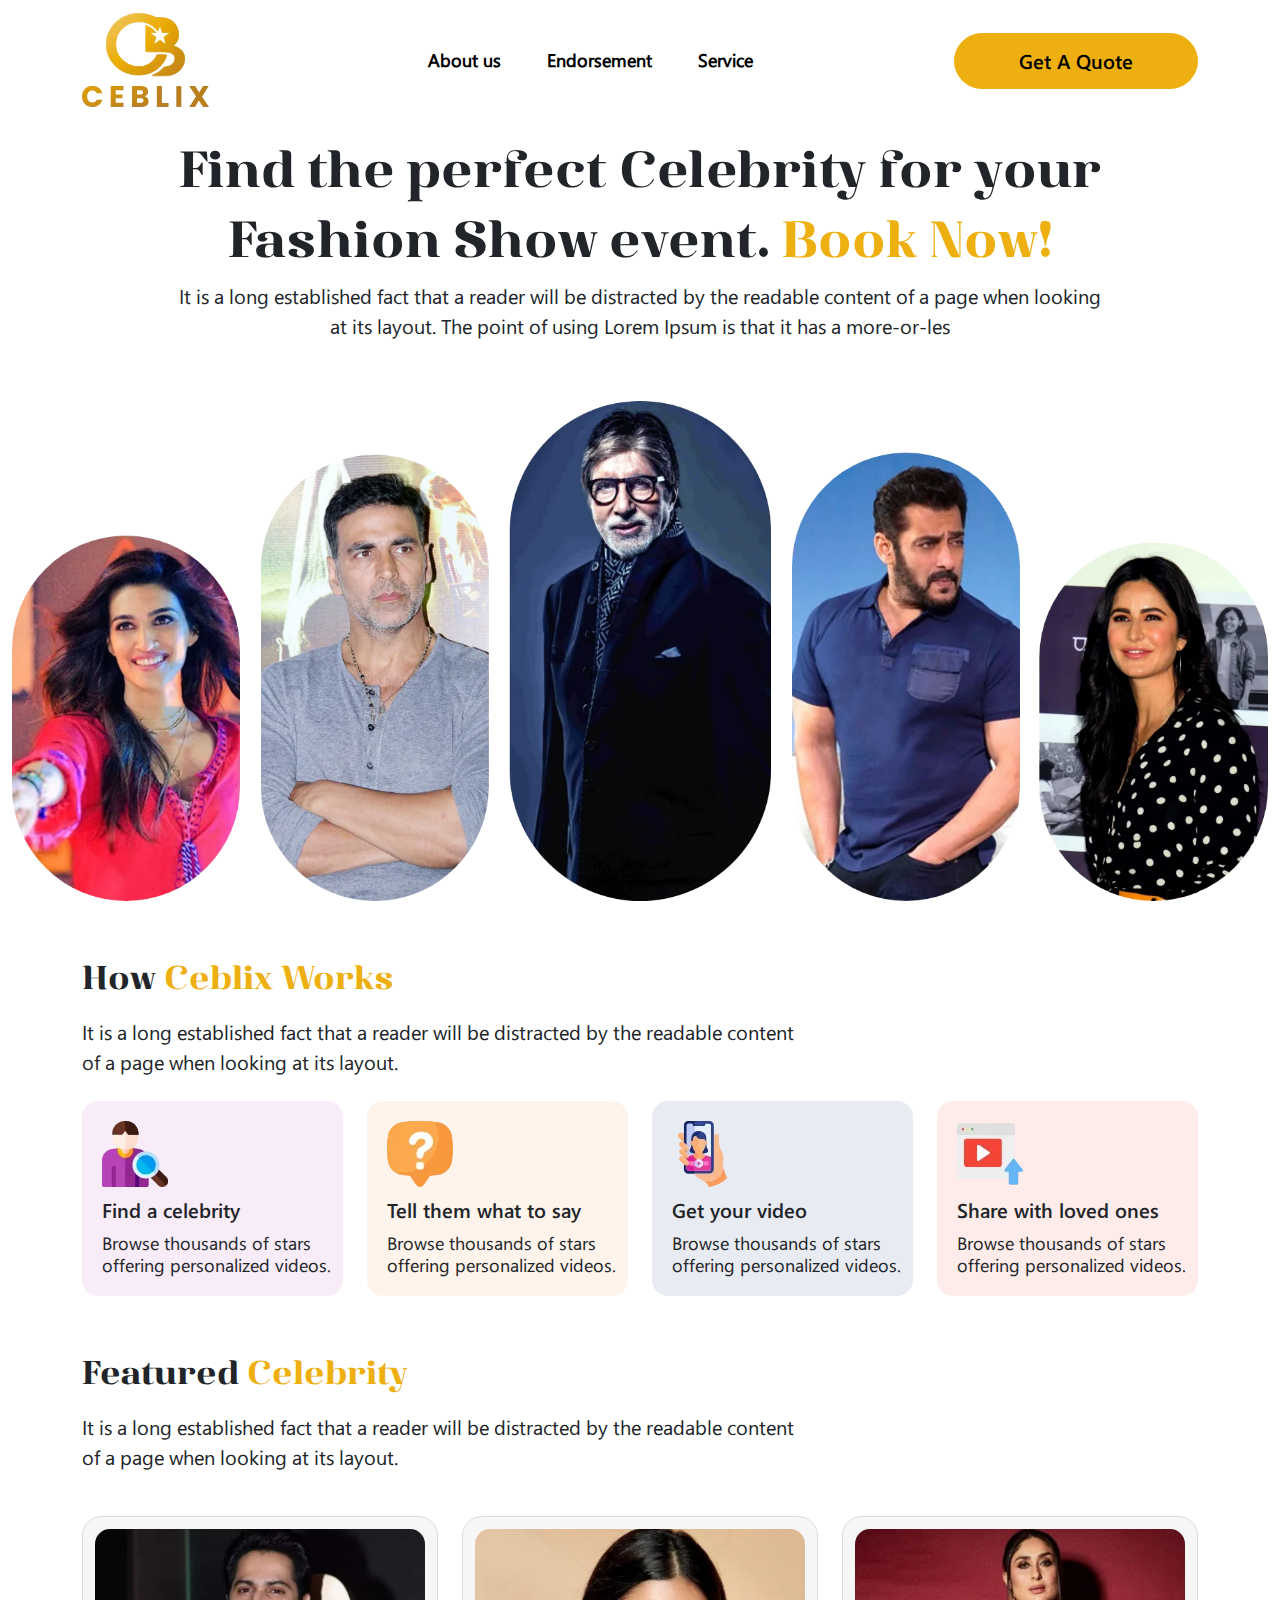
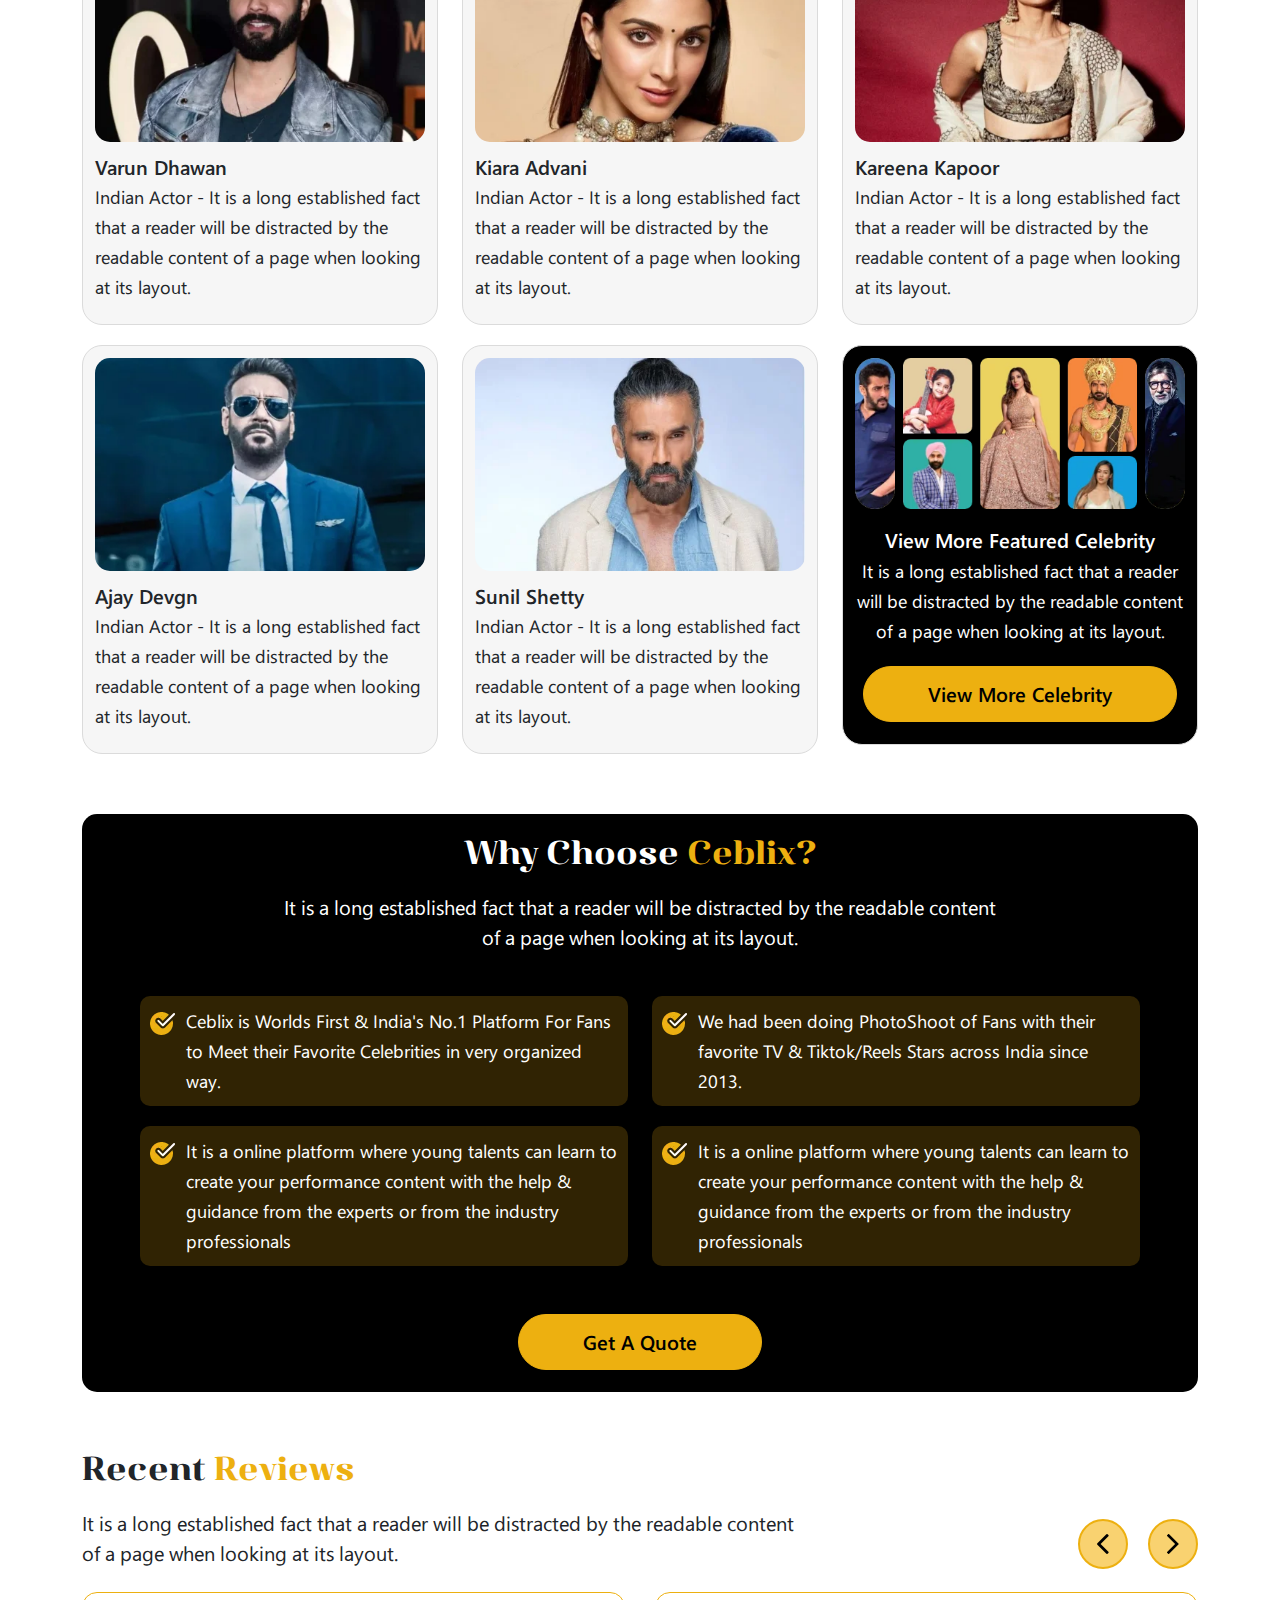
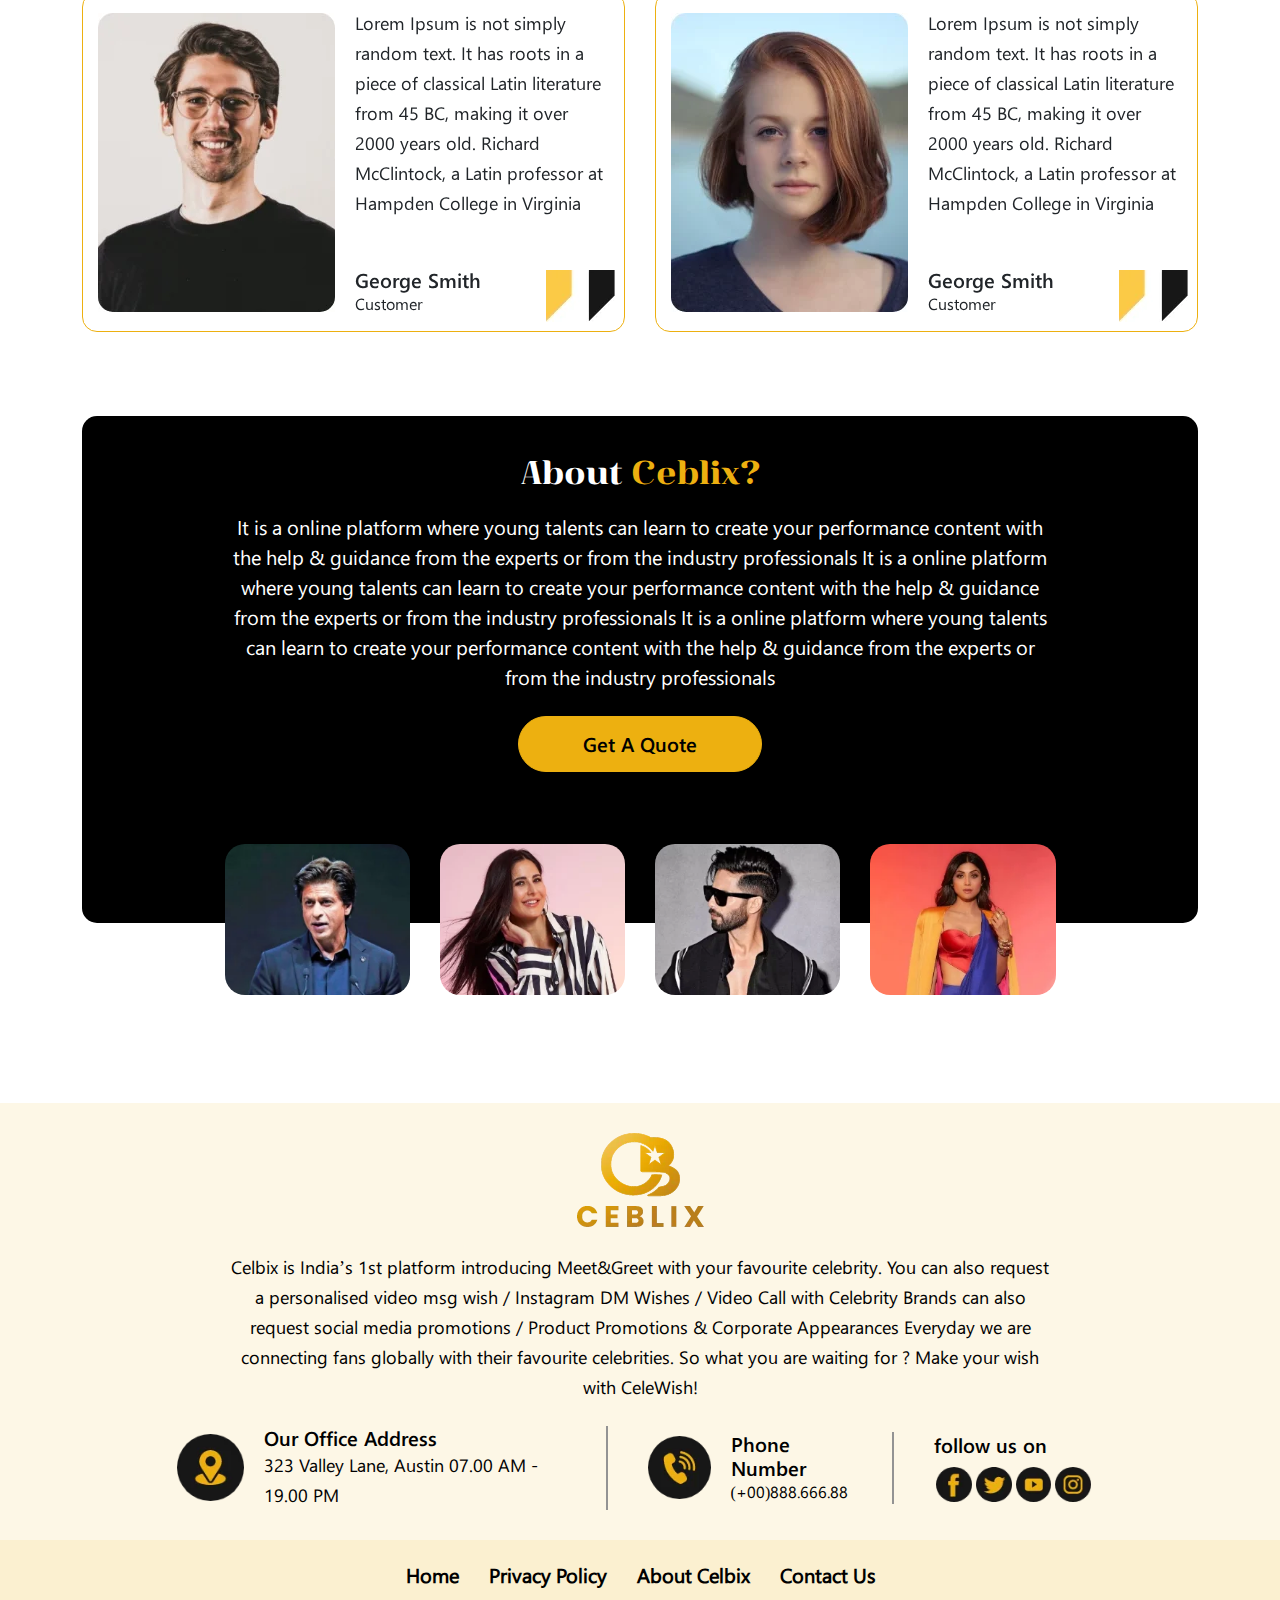
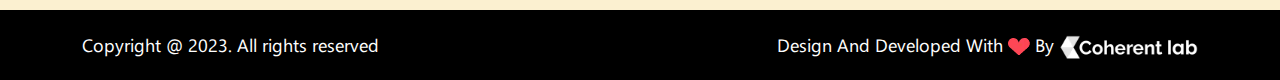
<file: index.html>
<!DOCTYPE html>
<html lang="en">
<head>
	<meta charset="utf-8">
	<title>Ceblix Media</title>
	<meta charset="UTF-8">
  	<meta name="description" content="Ceblix Media">
  	<meta name="keywords" content="Find the perfect Celebrity for your Fashion Show event.">
  	<meta name="author" content="">
  	<meta name="viewport" content="width=device-width, initial-scale=1.0">
    <link rel="stylesheet" type="text/css" href="css/bootstrap.min.css">
	<link rel="stylesheet" type="text/css" href="css/owl.carousel.min.css">
	<link rel="stylesheet" type="text/css" href="css/fonts.css">
	<link rel="stylesheet" type="text/css" href="css/style.css">
	<link rel="stylesheet" type="text/css" href="css/responsive.css">
</head>

<body>
<!----------------------------------------------------------------------header-section-------------------------------------------------->
	<header class="header-sec " id="header-sec">
		<div class="container"> 
<nav class="navbar navbar-expand-lg navbar-light">
    <a class="navbar-brand" href="index.html"><img src="./images/ceblix-logo.webp" alt="logo-color"/> </a>

    <button class="navbar-toggler" type="button" data-bs-toggle="collapse" data-bs-target="#navbarSupportedContent" aria-controls="navbarSupportedContent" aria-expanded="false" aria-label="Toggle navigation">
      <span class="navbar-toggler-icon"></span>
    </button>

    <div class="collapse navbar-collapse" id="navbarSupportedContent">
<div class="menu-wrapper">
      <ul class="navbar-nav ">
        <li class="nav-item">
          <a class="nav-link" aria-current="page" href="about.html">About us</a>
        </li>
		<li class="nav-item">
			<a class="nav-link" href="endorsement.html"> Endorsement</a>
		  </li>
	 
			<li class="nav-item">
			<a class="nav-link" href="service.html">Service</a>
		  </li>
		

   <!--     <li class="nav-item dropdown">
          <a class="nav-link dropdown-toggle" href="#" id="navbarDropdown" role="button" data-bs-toggle="dropdown" aria-expanded="false">
            Dropdown
          </a>
          <ul class="dropdown-menu" aria-labelledby="navbarDropdown">
            <li><a class="dropdown-item" href="#">Action</a></li>
            <li><a class="dropdown-item" href="#">Another action</a></li>
            <li><a class="dropdown-item" href="#">Something else here</a></li>
          </ul>
        </li>  -->
      </ul>
</div>

<div class="btn-wrapper">
	<a class="btn btn-theme" href="contact.html" role="button">Get A Quote</a>
</div>
    </div>
</nav>
</div>
</header>
	
<!-----------------------------------------------------------------------home page--------------------------------------------------->

<section class="hero-wrapper">
 
	<div class="container">
			<div class="row justify-content-center">
				<div class="col-md-10">
					<div class="main-heading text-center">
                       <h1>
						Find the perfect Celebrity for your Fashion 
                           Show event. <span>Book Now!</span>
					   </h1>
					   <p>It is a long established fact that a reader will be distracted by the readable content of a page when looking at its layout. The point of using Lorem Ipsum is that it has a more-or-les</p>
					</div>
				</div>
			</div>
	</div>
</section>

	<!-----------------------------------------------------------------------main-page-img section--------------------------------------------------->

	<section class="section">
	<div>
		<div class="container-fluid">
           <div class="row">
           <div class="col-12">
             <div class="main-img text-center">
              <img src="images/main-page.webp" alt="">
			 </div>
		   </div>
		   </div>
		</div>
	</div>
</section>

<!-----------------------------------------------------------------------about section--------------------------------------------------->
	
<section class="section about-section">
	<div>
		<div class="container">
			<div class="cmn-heading">
				<div class="row">
					<div class="col-md-9">
							
					<h2>How <span>Ceblix Works</span></h2>
					<p>It is a long established fact that a reader will be distracted by the readable content <br>of a page when looking at its layout.</p>
				</div>
					</div>
				</div>
           <div class="row">
           <div class="col-lg-3 col-sm-6">
            <div class="about pink">
              <img src="images/Ceblix Works-1.webp" alt="">
			  <h5>Find a celebrity</h5>
			  <p class="para">Browse thousands of stars offering personalized videos.</p>
			</div>
		   </div>
		   <div class="col-lg-3 col-sm-6">
            <div class="about yellow">
              <img src="images/Ceblix Works-2.webp" alt="">
			  <h5>Tell them what to say</h5>
			  <p class="para">Browse thousands of stars offering personalized videos.</p>
			</div>
		   </div>
		   <div class="col-lg-3 col-sm-6">
            <div class="about blue">
              <img src="images/Ceblix Works-3.webp" alt="">
			  <h5>Get your video</h5>
			  <p class="para">Browse thousands of stars offering personalized videos.</p>
			</div>
		   </div>
		   <div class="col-lg-3 col-sm-6">
            <div class="about orange">
              <img src="images/Ceblix Works-4.webp" alt="">
			  <h5>Share with loved ones</h5>
			  <p class="para">Browse thousands of stars offering personalized videos.</p>
			</div>
		   </div>
		   </div>
		</div>
	</div>
</section>

<!-----------------------------------------------------------------------Featured-section--------------------------------------------------->

<section class="section Featured-section">
	<div>
		<div class="container">
			<div class="cmn-heading">
				<div class="row">
					<div class="col-md-9">
							
					<h2>Featured <span>Celebrity</span></h2>
					<p>It is a long established fact that a reader will be distracted by the readable content <br>of a page when looking at its layout.</p>
				</div>
					</div>
				</div>
				<div class="row mt-3 justify-content-center">
                 <div class="col-lg-4 col-md-6 col-sm-6 col-11">
                  <div class="feature-data">
					<img src="images/featured2.webp" alt="">
					<h5>Varun Dhawan</h5>
					<p class="para">Indian Actor - It is a long established fact that a
						reader will be distracted by the readable content
						of a page when looking at its layout.</p>
				  </div>
				 </div>
				 <div class="col-lg-4 col-md-6 col-sm-6 col-11">
					<div class="feature-data">
					  <img src="images/featured3.webp" alt="">
					  <h5>Kiara Advani</h5>
					  <p class="para">Indian Actor - It is a long established fact that a
						  reader will be distracted by the readable content
						  of a page when looking at its layout.</p>
					</div>
				   </div>
				   <div class="col-lg-4 col-md-6 col-sm-6 col-11">
					<div class="feature-data">
					  <img src="images/featured4.webp" alt="">
					  <h5>Kareena Kapoor</h5>
					  <p class="para">Indian Actor - It is a long established fact that a
						  reader will be distracted by the readable content
						  of a page when looking at its layout.</p>
					</div>
				   </div>
				   <div class="col-lg-4 col-md-6 col-sm-6 col-11">
					<div class="feature-data">
					  <img src="images/featured5.webp" alt="">
					  <h5>Ajay Devgn</h5>
					  <p class="para">Indian Actor - It is a long established fact that a
						  reader will be distracted by the readable content
						  of a page when looking at its layout.</p>
					</div>
				   </div>
				   <div class="col-lg-4 col-md-6 col-sm-6 col-11">
					  <div class="feature-data">
						<img src="images/featured6.webp" alt="">
						<h5>Sunil Shetty</h5>
						<p class="para">Indian Actor - It is a long established fact that a
							reader will be distracted by the readable content
							of a page when looking at its layout.</p>
					  </div>
					 </div>
					 <div class="col-lg-4 col-md-6 col-sm-6 col-11">
					  <div class="feature-data black">
						<img src="images/featured7.webp" alt="">
						<h5>View More Featured Celebrity </h5>
						<p class="para">It is a long established fact that a reader will be distracted by the readable content of a page when looking at its layout. </p>
					 
						<div class="btn-wrapper button">
						   <a class="btn btn-theme" href="#" role="button">View More Celebrity </a>
					   </div>
					   </div>
					 </div>
				</div>
			
		</div>
	</div>
</section>

<!------------------------------------------------------------------------why Choose Ceblix? section--------------------------------------------------->

<section class="section cc-section">
	<div class="container">
		<div class="Cc-inner-section">
		<div class="cmn-heading justify-content-center">
			<div class="row text-center">
				<div class="col-md-12">
				<h2>Why Choose <span>Ceblix?</span></h2>
				<p>It is a long established fact that a reader will be distracted by the readable content <br>of a page when looking at its layout.</p>
			</div>
				</div>
			</div>
	
			<div class="row justify-content-center px-5">
				<div class="col-md-6">
					<div class="cc-data">
	                  <img src="images/checkmark1.webp" alt="">
					  <p class="para">Ceblix is Worlds First & India's No.1
						Platform For Fans to Meet their Favorite Celebrities in very organized way.</p>
					</div>
				</div>
				<div class="col-md-6">
					<div class="cc-data">
	                  <img src="images/checkmark1.webp" alt="">
					  <p class="para">We had been doing PhotoShoot of Fans with their favorite
						TV & Tiktok/Reels Stars across India since 2013.</p>
					</div>
				</div>
			</div>
			<div class="row justify-content-center px-5">
				<div class="col-md-6">
					<div class="cc-data">
	                  <img src="images/checkmark1.webp" alt="">
					  <p class="para">It is a online platform where young talents can learn to create
						your performance content with the help & guidance from the experts
						or from the industry professionals</p>
					</div>
				</div>
				<div class="col-md-6">
					<div class="cc-data">
	                  <img src="images/checkmark1.webp" alt="">
					  <p class="para">It is a online platform where young talents can learn to create
						your performance content with the help & guidance from the experts
						or from the industry professionals</p>
					</div>
				</div>
			</div>
			<div class="btn-wrapper text-center mt-5">
				<a class="btn btn-theme" href="#" role="button">Get A Quote</a>
			</div>

		</div>
	</div>
</section>













<!------------------------------------------------------------------------testimonial section--------------------------------------------------->
<section class="testimonial-sec section">
	
	<div class="container">	
	<div class="cmn-heading">
			<div class="row">
				<div class="col-md-9">
						
				<h2>Recent <span> Reviews</span></h2>
				<p>It is a long established fact that a reader will be distracted by the readable content <br>of a page when looking at its layout.</p>
			</div>
				</div>
			</div>

<div class="testimonial-wrapper">
	<div class="owl-carousel owl-theme" id="testimonial">
    <div class="item">
    	
    	<div class="testimonial-col ">
			<img src="images/alexander-hipp-iEEBWgY_6lA-unsplash.webp" alt="">
            <div>
				<p class="para">Lorem Ipsum is not simply random text. It has roots in a piece of classical Latin literature from 45 BC, making it over 2000 years old. Richard McClintock, a Latin professor at Hampden College in Virginia</p>
			   <div class="name-data">
				<h5>George Smith</h5>
				<span>Customer</span>
			   </div>
			</div>
    	
    	</div>
    </div>
    <div class="item">
    	
    	<div class="testimonial-col ">
    		<img src="images/christopher-campbell-rDEOVtE7vOs-unsplash.webp" alt="">
            <div>
				<p class="para">Lorem Ipsum is not simply random text. It has roots in a piece of classical Latin literature from 45 BC, making it over 2000 years old. Richard McClintock, a Latin professor at Hampden College in Virginia</p>
			   <div class="name-data">
				<h5>George Smith</h5>
				<span>Customer</span>
			   </div>
			</div>
    	
    	</div>
    </div>
        <div class="item">
    	
			<div class="testimonial-col">
				<img src="images/alexander-hipp-iEEBWgY_6lA-unsplash.webp" alt="">
				<div>
					<p class="para">Lorem Ipsum is not simply random text. It has roots in a piece of classical Latin literature from 45 BC, making it over 2000 years old. Richard McClintock, a Latin professor at Hampden College in Virginia</p>
				   <div class="name-data">
					<h5>George Smith</h5>
					<span>Customer</span>
				   </div>
				</div>
			
			</div>
    </div>
        <div class="item">
			<div class="testimonial-col ">
				<img src="images/christopher-campbell-rDEOVtE7vOs-unsplash.webp" alt="">
				<div>
					<p class="para">Lorem Ipsum is not simply random text. It has roots in a piece of classical Latin literature from 45 BC, making it over 2000 years old. Richard McClintock, a Latin professor at Hampden College in Virginia</p>
				   <div class="name-data">
					<h5>George Smith</h5>
					<span>Customer</span>
				   </div>
				</div>
			</div>
    </div>
</div>
</div>
	</div>
</section>


<!------------------------------------------------------------------------About Ceblix? section--------------------------------------------------->


<section class="section cc-section About-Ceblix">
	<div class="container">
		<div class="Cc-inner-section">
		<div class="cmn-heading ">
			<div class="row justify-content-center text-center">
				<div class="col-md-9">
						
				<h2>About<span> Ceblix?</span></h2>
				<p>It is a online platform where young talents can learn to create your performance content with the help & guidance from the experts or from the industry professionals It is a online platform where young talents can learn to create your performance content with the help & guidance from the experts or from the industry professionals It is a online platform where young talents can learn to create your performance content with the help & guidance from the experts or from the industry professionals</p>
			</div>
				</div>
			</div>
	
			<div class="btn-wrapper text-center mt-2">
				<a class="btn btn-theme" href="#" role="button">Get A Quote</a>
			</div>
           
         
            
		</div>
	</div>
</section>



<!------------------------------------------------------------------------slider-section--------------------------------------------------->



<section class="slider-section">
	<div class="container">
		<div class="row justify-content-center">
			<div class="col-9">
			  <div class="owl-carousel owl-theme star-slider  " id="testimonial2"> 
				<div class="item">
					<img src="images/srk-slider.webp" alt="">
				  </div>
				  <div class="item">
				   <img src="images/kk-slider.webp" alt="">
				 </div>
				 <div class="item">
				   <img src="images/sk-slider.webp" alt="">
				 </div>
				 <div class="item">
				   <img src="images/ss-slider.webp" alt="">
				 </div>
				 <div class="item">
					<img src="images/srk-slider.webp" alt="">
				  </div>
				  <div class="item">
				   <img src="images/kk-slider.webp" alt="">
				 </div>
				 <div class="item">
				   <img src="images/sk-slider.webp" alt="">
				 </div>
				 <div class="item">
				   <img src="images/ss-slider.webp" alt="">
				 </div>
			  </div>
			</div>
		</div>
		
	</div>
</section>

<!------------------------------------------------------------------------footer section--------------------------------------------------->

<footer class="section footer-section">
	<div class="container">
		<div class="cmn-heading ">
			<div class="row text-center justify-content-center">
				<div class="col-md-9 ">
						
				     <img src="images/ceblix-logo.webp" alt="">
				     <p class="mt-4 para">Celbix is India’s 1st platform introducing Meet&Greet with your favourite celebrity. You can also request a personalised video msg wish / Instagram DM Wishes / Video Call with Celebrity Brands can also request social media promotions / Product Promotions & Corporate Appearances Everyday we are connecting fans globally with their favourite celebrities. So what you are waiting for ? Make your wish with CeleWish!</p>
			    </div>
		   </div>
		</div>

        <div class="row justify-content-center">
          
          <div class="col-10">
             <div class="footer-inner-data">
				<ul>
					<li>
						<div class="footer-img1">
							<img src="images/location.webp" alt="">
						</div>
						<div class="footer-add-data">
							<h5>Our Office Address</h5>
							<p class="para">323 Valley Lane, Austin
							   07.00 AM - 19.00 PM</p>
						</div>
					</li>
					<li>
						<div class="footer-img1">
							<img src="images/phone-call.webp" alt="">
						</div>
						<div class="footer-add-data">
							<h5>Phone Number</h5>
							<number>(+00)888.666.88</number>
						</div>
					</li>
					<li>
						<h5>follow us on</h5>
						<div class="socials">
							<a href="https://facebook.com" target="_blank" rel="noopener"><img src="images/facebook.webp" alt=""></a>
							<a href="https://twitter.com" target="_blank" rel="noopener"><img src="images/twitter.webp" alt=""></a>
							<a href="https://youtube.com" target="_blank" rel="noopener"><img src="images/youtube.webp" alt=""></a>
							<a href="https://instagram.com" target="_blank" rel="noopener"><img src="images/instagram.webp" alt=""></a>
						</div>
					</li>
				</ul>
			 </div>  
          </div>


		</div>
	</div>
</footer>

<!------------------------------------------------------------------------direct-link-section--------------------------------------------------->

<section class="direct-link-section">
	<div class="container">
		<div class="row">
			<div class="col-12 ">
			  <ul class="direct-link text-center justify-content-center">
				<li><a href="index.html">Home</a></li>
				<li><a href="privacy.html"> Privacy Policy</a></li>
				<li><a href="about.html">About Celbix</a></li>
				<li><a href="contact.html">Contact Us</a></li>
			  </ul>
			</div>
		   </div>
	</div>
</section>


<!------------------------------------------------------------------------copywrite-section--------------------------------------------------->

<section class="copywrite-section">
	<div class="container">
		<div class="row">
            <div class="col-12">
              <div class="copywrite-data">
				 <p class="para">Copyright @ 2023.  All rights reserved</p>
				 <p class="para">Design  And Developed With <img src="images/favorite.webp" alt=""> By <img src="images/Logo-white.webp" alt="" class="Logo-white"></p>
			  </div>
			</div>
		   </div>
	</div>
</section>














	

	<script type="text/javascript" src="js/jquery.js"></script>
	<script type="text/javascript" src="js/bootstrap.min.js"></script>
	<script type="text/javascript" src="js/owl.carousel.min.js"></script>
	<script type="text/javascript" src="js/custom.js"></script>
	<script type="text/javascript" src="js/errors-in-console.js"></script>
	
	<script>


$('#testimonial').owlCarousel({
    loop:true,
    margin:30,
    responsiveClass:true,
    autoplay:true,
    responsive:{
        0:{
            items:1,
            nav:true
        },
        600:{
            items:1,
            nav:false
        },
        1000:{
            items:2,
            nav:true,
            loop:false
        }
    }
});

$('#testimonial2').owlCarousel({
    loop:true,
    margin:30,
    responsiveClass:true,
    autoplay:true,
    responsive:{
        0:{
            items:1,
            nav:true
        },

		400:{
            items:2,
            nav:false
        },
        800:{
            items:3,
            nav:false
        },
        1000:{
            items:4,
            nav:true,
            loop:false
        }
    }
});


$(document).ready(function () {
            $(window).scroll(function () {
                var sticky = $('.header-sec'),
                    scroll = $(window).scrollTop();
                if (scroll >= 1) sticky.addClass('sticky');
                else sticky.removeClass('sticky');
            });

		});


	</script>
	<script>
		jQuery(document).ready(function( $ ) {
		   // Cache selectors outside callback for performance. 
		   var $window = $(window),
			   $stickyEl = $('.header-sec'),
			   elTop = $stickyEl.offset().top;
		
		   $window.scroll(function() {
				$stickyEl.toggleClass('sticky', $window.scrollTop() > elTop);
				if ($window.scrollTop() > elTop){
					$("body").css("padding-top", $stickyEl.height());
				} else {
					$("body").css("padding-top", 0);
				}
			});
		});



		</script>
</body>
</html>
</file>
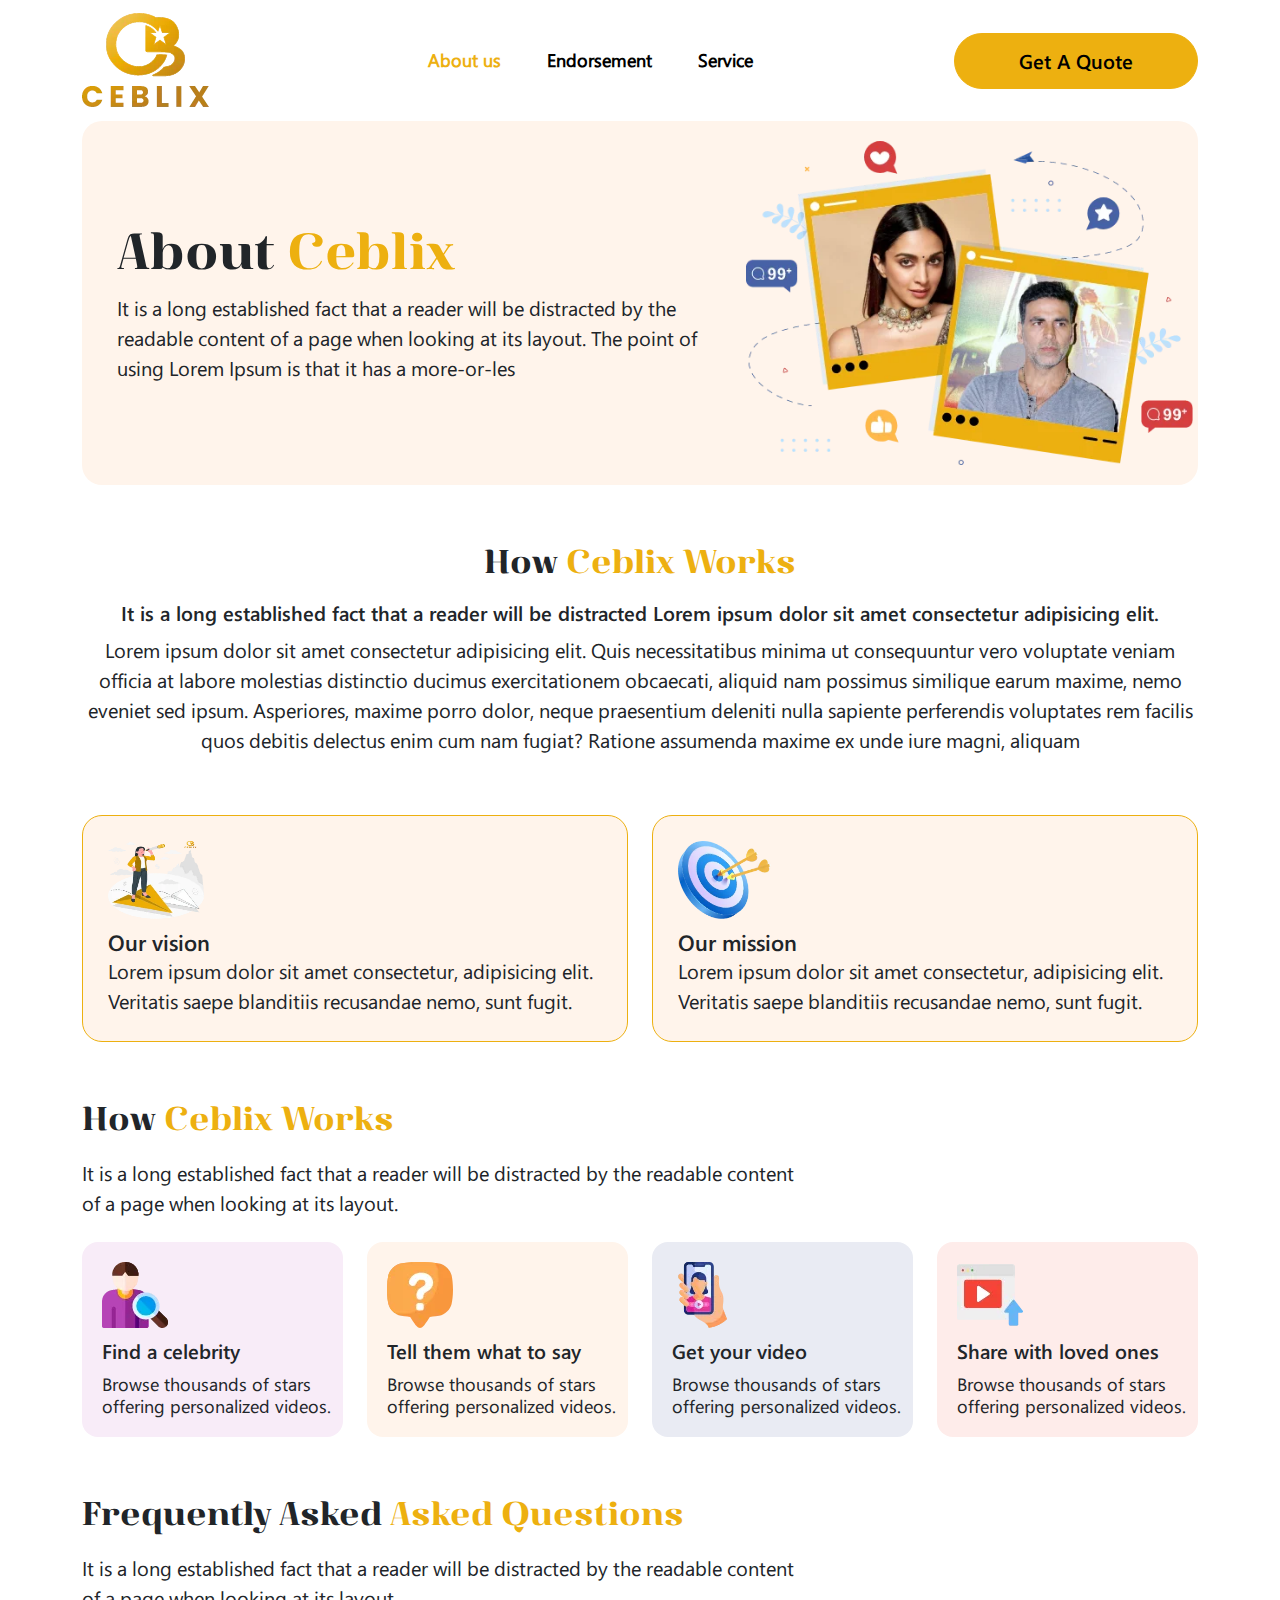
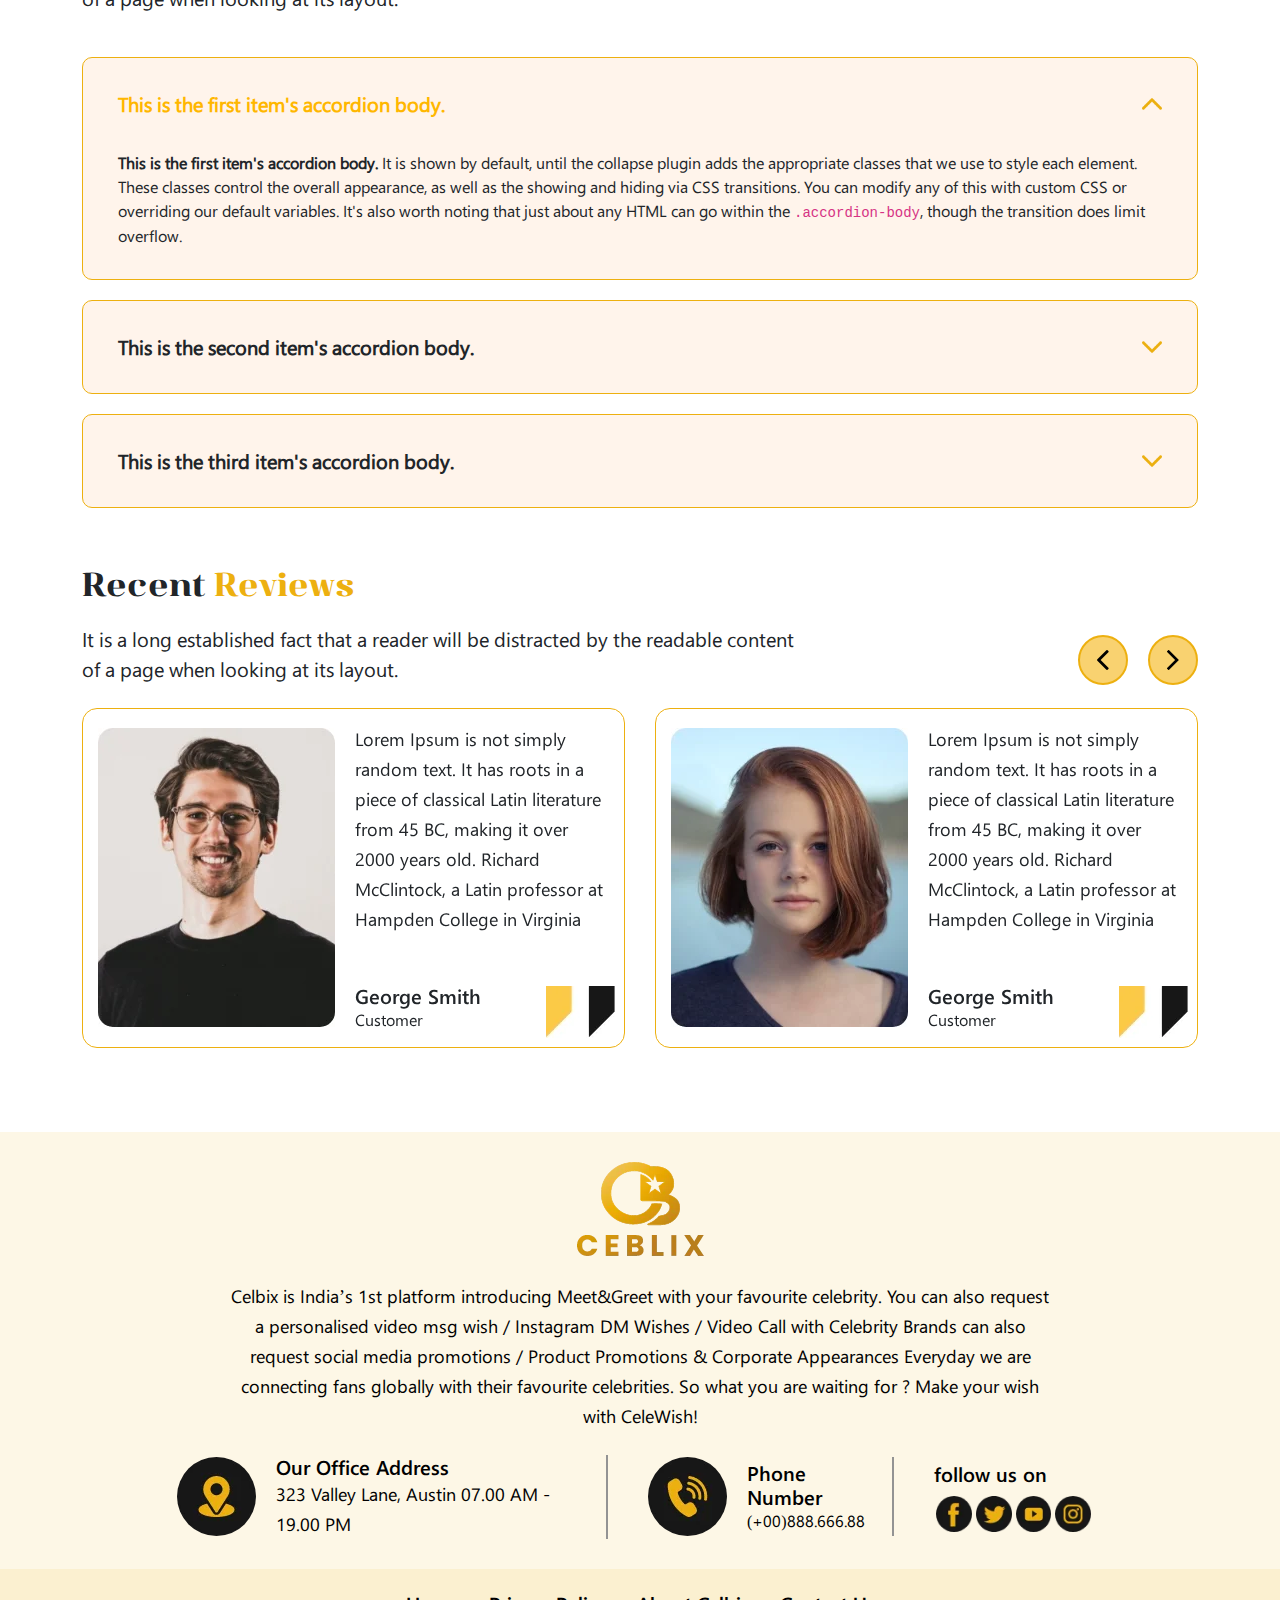
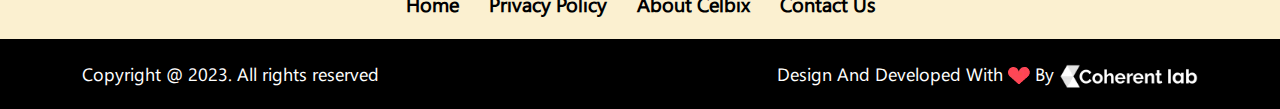
<file: about.html>
<!DOCTYPE html>
<html lang="en">
<head>
	<meta charset="utf-8">
	<title>Ceblix Media</title>
	<meta charset="UTF-8">
  	<meta name="description" content="Ceblix Media">
  	<meta name="keywords" content="Find the perfect Celebrity for your Fashion Show event.">
  	<meta name="author" content="">
  	<meta name="viewport" content="width=device-width, initial-scale=1.0">
    <link rel="stylesheet" type="text/css" href="css/bootstrap.min.css">
	<link rel="stylesheet" type="text/css" href="css/owl.carousel.min.css">
	<link rel="stylesheet" type="text/css" href="css/fonts.css">
	<link rel="stylesheet" type="text/css" href="css/style.css">
	<link rel="stylesheet" type="text/css" href="css/responsive.css">
</head>

<body>
	
	<header class="header-sec " id="header-sec">
		<div class="container"> 
<nav class="navbar navbar-expand-lg navbar-light">
	<a class="navbar-brand" href="index.html"><img src="./images/ceblix-logo.webp" alt="logo-color"/> </a>

    <button class="navbar-toggler" type="button" data-bs-toggle="collapse" data-bs-target="#navbarSupportedContent" aria-controls="navbarSupportedContent" aria-expanded="false" aria-label="Toggle navigation">
      <span class="navbar-toggler-icon"></span>
    </button>

    <div class="collapse navbar-collapse" id="navbarSupportedContent">
<div class="menu-wrapper">
      <ul class="navbar-nav ">
        <li class="nav-item">
          <a class="nav-link active" aria-current="page" href="#">About us</a>
        </li>
		<li class="nav-item">
			<a class="nav-link" href="endorsement.html"> Endorsement</a>
		  </li>
	 
			<li class="nav-item">
			<a class="nav-link" href="service.html">Service</a>
		  </li>
		
   <!--     <li class="nav-item dropdown">
          <a class="nav-link dropdown-toggle" href="#" id="navbarDropdown" role="button" data-bs-toggle="dropdown" aria-expanded="false">
            Dropdown
          </a>
          <ul class="dropdown-menu" aria-labelledby="navbarDropdown">
            <li><a class="dropdown-item" href="#">Action</a></li>
            <li><a class="dropdown-item" href="#">Another action</a></li>
            <li><a class="dropdown-item" href="#">Something else here</a></li>
          </ul>
        </li>  -->
      </ul>
</div>

<div class="btn-wrapper">
	<a class="btn btn-theme" href="contact.html" role="button">Get A Quote</a>
</div>
    </div>
  
</nav>
		</div>
	</header>
	

<!------------------------------------------------------------------------home section--------------------------------------------------->

<section class="about-main-section">
	<div class="container">
		<div class="yellow about-page-section">
			<div class="row ">
              <div class="col-md-7">
                <div class="about-page-data">
					<div class="main-heading">
						<h1>
							About<span> Ceblix</span> 
						</h1>
						<p>It is a long established fact that a reader will be distracted by the readable content of a page when looking at its layout. The point of using Lorem Ipsum is that it has a more-or-les</p>
					 </div>
				</div>
			  </div>
			  <div class="col-md-5">
                <div class="about-page-img">
					<img src="images/other-main.webp" alt="">
				</div>
			  </div>
			</div>
		</div>
	</div>
	
</section>


<!-----------------------------------------------------------------------theory-section---------------------------------------------------->
<section class="theory-section section">
	<div class="container">
		<div class="cmn-heading">
			<div class="row justify-content-center text-center">
				<div class="col-md-12">
						
				<h2>How <span>Ceblix Works</span></h2>
				<h5>It is a long established fact that a reader will be distracted Lorem ipsum dolor sit amet consectetur adipisicing elit.</h5>
				<p>Lorem ipsum dolor sit amet consectetur adipisicing elit. Quis necessitatibus minima ut consequuntur vero voluptate veniam officia at labore molestias distinctio ducimus exercitationem obcaecati, aliquid nam possimus similique earum maxime, nemo eveniet sed ipsum. Asperiores, maxime porro dolor, neque praesentium deleniti nulla sapiente perferendis voluptates rem facilis quos debitis delectus enim cum nam fugiat? Ratione assumenda maxime ex unde iure magni, aliquam </p>
			</div>
				</div>
			</div>
	</div>
</section>



<!------------------------------------------------------------------------service section--------------------------------------------------->


<section class="service-section section">
   <div class="container">
	<div class="">
		<div class="row justify-content-center">
           <div class="col-md-6">
            <div class="service-data">
                <img src="images/Our-vision.webp" alt="">
				<h5>Our vision</h5>
				<p>Lorem ipsum dolor sit amet consectetur, adipisicing elit. Veritatis saepe blanditiis recusandae nemo, sunt fugit.</p>
			</div>
		   </div>
		   <div class="col-md-6">
            <div class="service-data">
                <img src="images/Our-mission.webp" alt="">
				<h5>Our mission</h5>
				<p>Lorem ipsum dolor sit amet consectetur, adipisicing elit. Veritatis saepe blanditiis recusandae nemo, sunt fugit.</p>
			</div>
		   </div>
		</div>
	</div>
   </div>
</section> 

<!------------------------------------------------------------------------about section--------------------------------------------------->

	
<section class="section about-section">
	<div>
		<div class="container">
			<div class="cmn-heading">
				<div class="row">
					<div class="col-md-9">
							
					<h2>How <span>Ceblix Works</span></h2>
					<p>It is a long established fact that a reader will be distracted by the readable content <br>of a page when looking at its layout.</p>
				</div>
					</div>
				</div>
           <div class="row">
           <div class="col-lg-3 col-sm-6">
            <div class="about pink">
              <img src="images/Ceblix Works-1.webp" alt="">
			  <h5>Find a celebrity</h5>
			  <p class="para">Browse thousands of stars offering personalized videos.</p>
			</div>
		   </div>
		   <div class="col-lg-3 col-sm-6">
            <div class="about yellow">
              <img src="images/Ceblix Works-2.webp" alt="">
			  <h5>Tell them what to say</h5>
			  <p class="para">Browse thousands of stars offering personalized videos.</p>
			</div>
		   </div>
		   <div class="col-lg-3 col-sm-6">
            <div class="about blue">
              <img src="images/Ceblix Works-3.webp" alt="">
			  <h5>Get your video</h5>
			  <p class="para">Browse thousands of stars offering personalized videos.</p>
			</div>
		   </div>
		   <div class="col-lg-3 col-sm-6">
            <div class="about orange">
              <img src="images/Ceblix Works-4.webp" alt="">
			  <h5>Share with loved ones</h5>
			  <p class="para">Browse thousands of stars offering personalized videos.</p>
			</div>
		   </div>
		   </div>
		</div>
	</div>
</section>


<!------------------------------------------------------------------------accordian section-------------------------------------------------->

<section class="section">
	<div class="container">

		<div class="">
			<div class="cmn-heading ">
				<div class="row">
					<div class="col-md-9">
							
					<h2>Frequently Asked<span> Asked Questions</span></h2>
					<p>It is a long established fact that a reader will be distracted by the readable content <br>of a page when looking at its layout.</p>
				</div>
					</div>
				</div>
			<div class="row justify-content-center">
                <div class="col-md-12">
					<div class="accordion" id="accordionPanelsStayOpenExample">
						<div class="accordion-item">
						  <h2 class="accordion-header" id="panelsStayOpen-headingOne">
							<button class="accordion-button" type="button" data-bs-toggle="collapse" data-bs-target="#panelsStayOpen-collapseOne" aria-expanded="true" aria-controls="panelsStayOpen-collapseOne">
								<p>This is the first item's accordion body.</p>
							</button>
						  </h2>
						  <div id="panelsStayOpen-collapseOne" class="accordion-collapse collapse show" aria-labelledby="panelsStayOpen-headingOne">
							<div class="accordion-body">
							  <strong>This is the first item's accordion body.</strong> It is shown by default, until the collapse plugin adds the appropriate classes that we use to style each element. These classes control the overall appearance, as well as the showing and hiding via CSS transitions. You can modify any of this with custom CSS or overriding our default variables. It's also worth noting that just about any HTML can go within the <code>.accordion-body</code>, though the transition does limit overflow.
							</div>
						  </div>
						</div>
						<div class="accordion-item">
						  <h2 class="accordion-header" id="panelsStayOpen-headingTwo">
							<button class="accordion-button collapsed" type="button" data-bs-toggle="collapse" data-bs-target="#panelsStayOpen-collapseTwo" aria-expanded="false" aria-controls="panelsStayOpen-collapseTwo">
								<p>This is the second item's accordion body.</p>
							</button>
						  </h2>
						  <div id="panelsStayOpen-collapseTwo" class="accordion-collapse collapse" aria-labelledby="panelsStayOpen-headingTwo">
							<div class="accordion-body">
							  <strong>This is the second item's accordion body.</strong> It is hidden by default, until the collapse plugin adds the appropriate classes that we use to style each element. These classes control the overall appearance, as well as the showing and hiding via CSS transitions. You can modify any of this with custom CSS or overriding our default variables. It's also worth noting that just about any HTML can go within the <code>.accordion-body</code>, though the transition does limit overflow.
							</div>
						  </div>
						</div>
						<div class="accordion-item">
						  <h2 class="accordion-header" id="panelsStayOpen-headingThree">
							<button class="accordion-button collapsed" type="button" data-bs-toggle="collapse" data-bs-target="#panelsStayOpen-collapseThree" aria-expanded="false" aria-controls="panelsStayOpen-collapseThree">
								<p>This is the third item's accordion body.</p>
							</button>
						  </h2>
						  <div id="panelsStayOpen-collapseThree" class="accordion-collapse collapse" aria-labelledby="panelsStayOpen-headingThree">
							<div class="accordion-body">
							  <strong>This is the third item's accordion body.</strong> It is hidden by default, until the collapse plugin adds the appropriate classes that we use to style each element. These classes control the overall appearance, as well as the showing and hiding via CSS transitions. You can modify any of this with custom CSS or overriding our default variables. It's also worth noting that just about any HTML can go within the <code>.accordion-body</code>, though the transition does limit overflow.
							</div>
						  </div>
						</div>
					  </div>
				</div>
			</div>
		</div>
	</div>
</section>





<!------------------------------------------------------------------------testimonial section--------------------------------------------------->


<section class="testimonial-sec section">
	
	<div class="container">	
	<div class="cmn-heading">
			<div class="row">
				<div class="col-md-9">
						
				<h2>Recent <span> Reviews</span></h2>
				<p>It is a long established fact that a reader will be distracted by the readable content <br>of a page when looking at its layout.</p>
			</div>
				</div>
			</div>

<div class="testimonial-wrapper">
	<div class="owl-carousel owl-theme" id="testimonial">
    <div class="item">
    	
    	<div class="testimonial-col ">
			<img src="images/alexander-hipp-iEEBWgY_6lA-unsplash.webp" alt="">
            <div>
				<p class="para">Lorem Ipsum is not simply random text. It has roots in a piece of classical Latin literature from 45 BC, making it over 2000 years old. Richard McClintock, a Latin professor at Hampden College in Virginia</p>
			   <div class="name-data">
				<h5>George Smith</h5>
				<span>Customer</span>
			   </div>
			</div>
    	
    	</div>
    </div>
    <div class="item">
    	
    	<div class="testimonial-col ">
    		<img src="images/christopher-campbell-rDEOVtE7vOs-unsplash.webp" alt="">
            <div>
				<p class="para">Lorem Ipsum is not simply random text. It has roots in a piece of classical Latin literature from 45 BC, making it over 2000 years old. Richard McClintock, a Latin professor at Hampden College in Virginia</p>
			   <div class="name-data">
				<h5>George Smith</h5>
				<span>Customer</span>
			   </div>
			</div>
    	
    	</div>
    </div>
        <div class="item">
    	
			<div class="testimonial-col">
				<img src="images/alexander-hipp-iEEBWgY_6lA-unsplash.webp" alt="">
				<div>
					<p class="para">Lorem Ipsum is not simply random text. It has roots in a piece of classical Latin literature from 45 BC, making it over 2000 years old. Richard McClintock, a Latin professor at Hampden College in Virginia</p>
				   <div class="name-data">
					<h5>George Smith</h5>
					<span>Customer</span>
				   </div>
				</div>
			
			</div>
    </div>
        <div class="item">
    
			<div class="testimonial-col ">
				<img src="images/christopher-campbell-rDEOVtE7vOs-unsplash.webp" alt="">
				<div>
					<p class="para">Lorem Ipsum is not simply random text. It has roots in a piece of classical Latin literature from 45 BC, making it over 2000 years old. Richard McClintock, a Latin professor at Hampden College in Virginia</p>
				   <div class="name-data">
					<h5>George Smith</h5>
					<span>Customer</span>
				   </div>
				</div>
			
			</div>
    </div>
 
</div>

</div>

	</div>

</section>



<!------------------------------------------------------------------------footer section--------------------------------------------------->

<footer class="section">
	<div class="container">
		<div class="cmn-heading ">
			<div class="row text-center justify-content-center">
				<div class="col-md-9 ">
						
				     <img src="images/ceblix-logo.webp" alt="">
				     <p class="mt-4 para">Celbix is India’s 1st platform introducing Meet&Greet with your favourite celebrity. You can also request a personalised video msg wish / Instagram DM Wishes / Video Call with Celebrity Brands can also request social media promotions / Product Promotions & Corporate Appearances Everyday we are connecting fans globally with their favourite celebrities. So what you are waiting for ? Make your wish with CeleWish!</p>
			    </div>
		   </div>
		</div>

        <div class="row justify-content-center">
          
          <div class="col-10">
             <div class="footer-inner-data">
				<ul>
					<li>
						<img src="images/location.webp" alt="">
						<div class="footer-add-data">
							<h5>Our Office Address</h5>
							<p class="para">323 Valley Lane, Austin
							   07.00 AM - 19.00 PM</p>
						</div>
					</li>
					<li>
						<img src="images/phone-call.webp" alt="">
						<div class="footer-add-data">
							<h5>Phone Number</h5>
							<number>(+00)888.666.88</number>
						</div>
					</li>
					<li>
						<h5>follow us on</h5>
						<div class="socials">
							<a href="https://facebook.com" target="_blank" rel="noopener"><img src="images/facebook.webp" alt=""></a>
							<a href="https://twitter.com" target="_blank" rel="noopener"><img src="images/twitter.webp" alt=""></a>
							<a href="https://youtube.com" target="_blank" rel="noopener"><img src="images/youtube.webp" alt=""></a>
							<a href="https://instagram.com" target="_blank" rel="noopener"><img src="images/instagram.webp" alt=""></a>
						</div>
					</li>
				</ul>
			 </div>  
          </div>


		</div>
	</div>
</footer>
<!------------------------------------------------------------------------direct-link-section--------------------------------------------------->
<section class="direct-link-section">
	<div class="container">
		<div class="row">
			<div class="col-12 ">
			  <ul class="direct-link text-center justify-content-center">
				<li><a href="index.html">Home</a></li>
				<li><a href="privacy.html"> Privacy Policy</a></li>
				<li><a href="about.html">About Celbix</a></li>
				<li><a href="contact.html">Contact Us</a></li>
			  </ul>
			</div>
		   </div>
	</div>
</section>
<!------------------------------------------------------------------------copywrite-section--------------------------------------------------->
<section class="copywrite-section">
	<div class="container">
		<div class="row">
            <div class="col-12">
              <div class="copywrite-data">
				 <p class="para">Copyright @ 2023.  All rights reserved</p>
				 <p class="para">Design  And Developed With <img src="images/favorite.webp" alt=""> By <img src="images/Logo-white.webp" alt="" class="Logo-white"></p>
			  </div>
			</div>
		   </div>
	</div>
</section>









	

	<script type="text/javascript" src="js/jquery.js"></script>
	<script type="text/javascript" src="js/bootstrap.min.js"></script>
	<script type="text/javascript" src="js/owl.carousel.min.js"></script>
	<script type="text/javascript" src="js/custom.js"></script>
	<script type="text/javascript" src="js/errors-in-console.js"></script>
	
	<script>


$('#testimonial').owlCarousel({
    loop:true,
    margin:30,
    responsiveClass:true,
    autoplay:true,
    responsive:{
        0:{
            items:1,
            nav:true
        },
        600:{
            items:1,
            nav:false
        },
        1000:{
            items:2,
            nav:true,
            loop:false
        }
    }
});


$('#testimonial2').owlCarousel({
    loop:true,
    margin:30,
    responsiveClass:true,
    autoplay:true,
    responsive:{
        0:{
            items:1,
            nav:true
        },

		400:{
            items:2,
            nav:false
        },
        800:{
            items:3,
            nav:false
        },
        1000:{
            items:4,
            nav:true,
            loop:false
        }
    }
});
$('#Celebrities').owlCarousel({
    loop:true,
    margin:30,
    responsiveClass:true,
    autoplay:true,
    responsive:{
        0:{
            items:1,
            nav:true
        },
        600:{
            items:1,
            nav:false
        },
        1000:{
            items:1,
            nav:true,
            loop:false
        }
    }
});

$(document).ready(function () {
            $(window).scroll(function () {
                var sticky = $('.header-sec'),
                    scroll = $(window).scrollTop();
                if (scroll >= 2) sticky.addClass('sticky');
                else sticky.removeClass('sticky');
            });

		});


	</script>
<script>
	jQuery(document).ready(function( $ ) {
	   // Cache selectors outside callback for performance. 
	   var $window = $(window),
		   $stickyEl = $('.header-sec'),
		   elTop = $stickyEl.offset().top;
	
	   $window.scroll(function() {
			$stickyEl.toggleClass('sticky', $window.scrollTop() > elTop);
			if ($window.scrollTop() > elTop){
				$("body").css("padding-top", $stickyEl.height());
			} else {
				$("body").css("padding-top", 0);
			}
		});
	});
	</script>

</body>
</html>
</file>
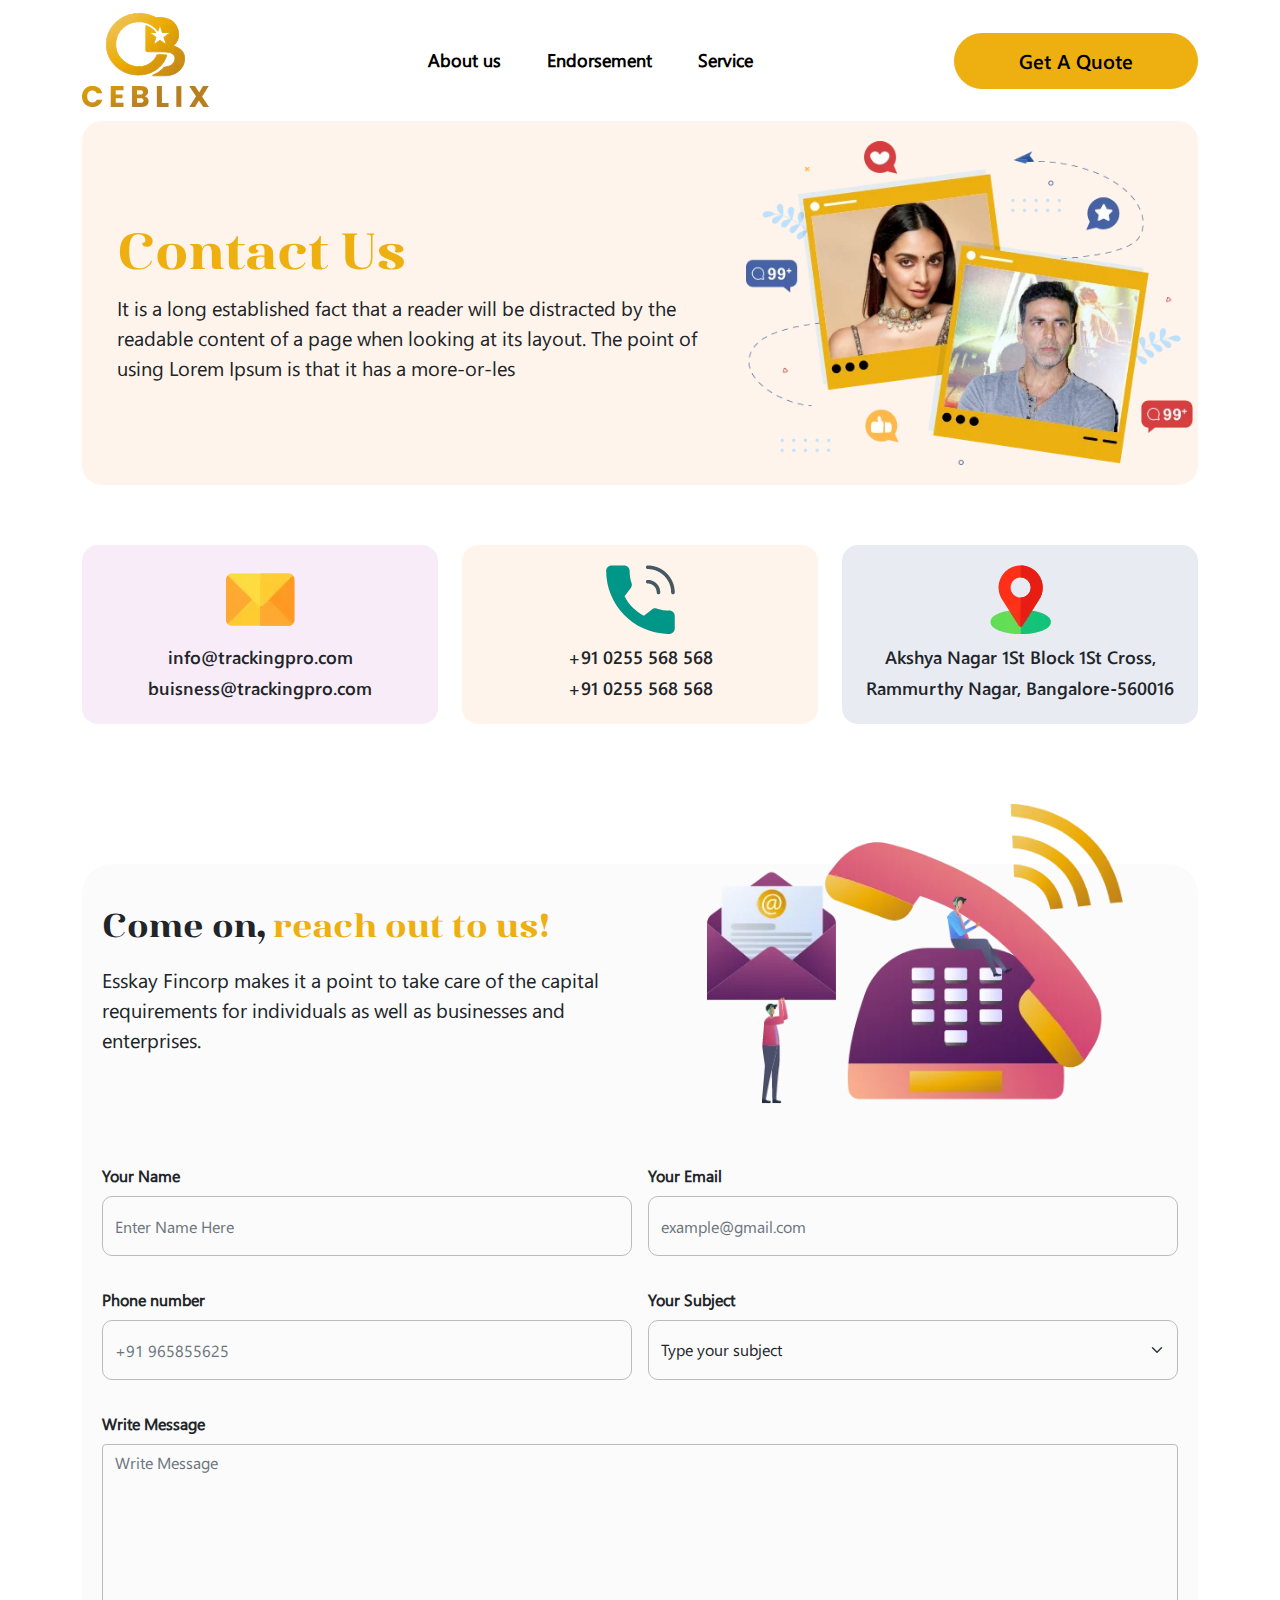
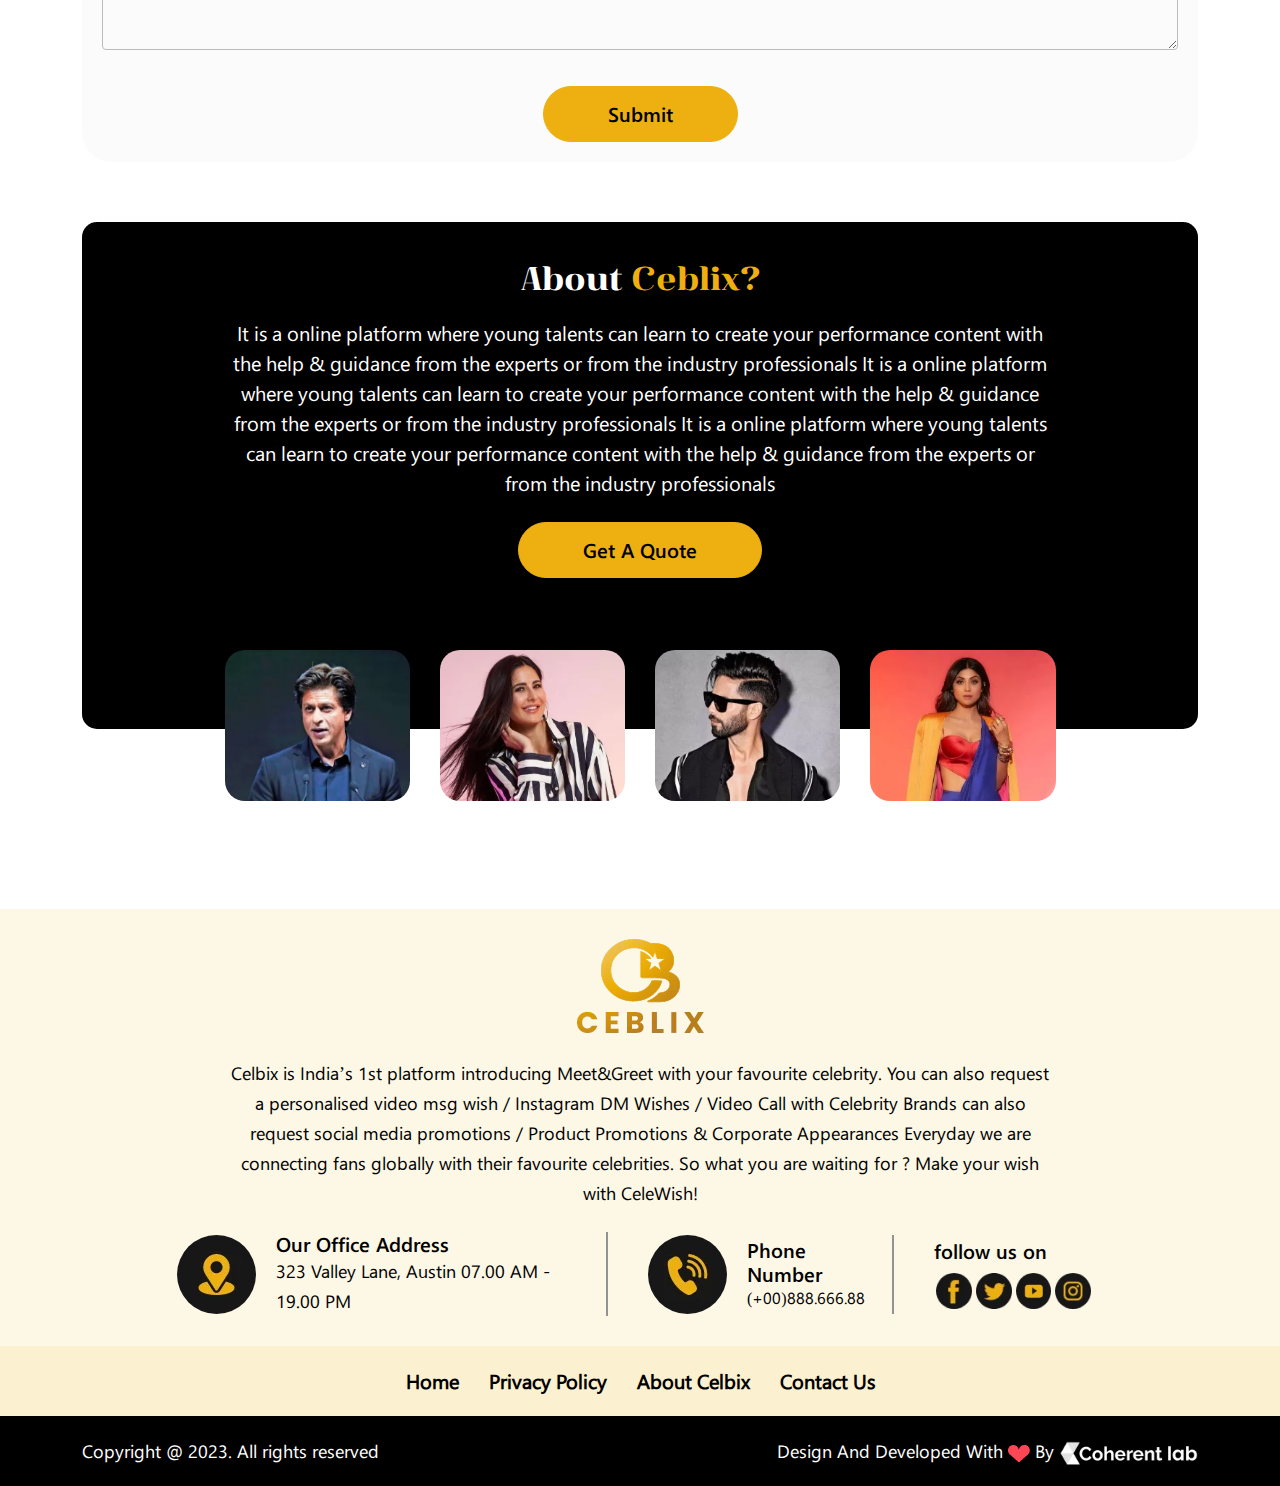
<file: contact.html>
<!DOCTYPE html>
<html lang="en">
<head>
	<meta charset="utf-8">
	<title>Ceblix Media</title>
	<meta charset="UTF-8">
  	<meta name="description" content="Ceblix Media">
  	<meta name="keywords" content="Find the perfect Celebrity for your Fashion Show event.">
  	<meta name="author" content="">
  	<meta name="viewport" content="width=device-width, initial-scale=1.0">
      <link rel="stylesheet" href="https://stackpath.bootstrapcdn.com/font-awesome/4.7.0/css/font-awesome.min.css">
    <link rel="stylesheet" type="text/css" href="css/bootstrap.min.css">
	<link rel="stylesheet" type="text/css" href="css/owl.carousel.min.css">
	<link rel="stylesheet" type="text/css" href="css/fonts.css">
	<link rel="stylesheet" type="text/css" href="css/style.css">
	<link rel="stylesheet" type="text/css" href="css/responsive.css">
</head>

<body>
	
	<header class="header-sec " id="header-sec">
		<div class="container"> 
<nav class="navbar navbar-expand-lg navbar-light">
  <a class="navbar-brand" href="index.html"><img src="./images/ceblix-logo.webp" alt="logo-color"/> </a>

    <button class="navbar-toggler" type="button" data-bs-toggle="collapse" data-bs-target="#navbarSupportedContent" aria-controls="navbarSupportedContent" aria-expanded="false" aria-label="Toggle navigation">
      <span class="navbar-toggler-icon"></span>
    </button>

    <div class="collapse navbar-collapse" id="navbarSupportedContent">
<div class="menu-wrapper">
      <ul class="navbar-nav ">
        <li class="nav-item">
            <a class="nav-link" aria-current="page" href="about.html">About us</a>
          </li>
          <li class="nav-item">
            <a class="nav-link" href="endorsement.html"> Endorsement</a>
          </li>
     
            <li class="nav-item">
            <a class="nav-link" href="service.html">Service</a>
          </li>
         

   <!--     <li class="nav-item dropdown">
          <a class="nav-link dropdown-toggle" href="#" id="navbarDropdown" role="button" data-bs-toggle="dropdown" aria-expanded="false">
            Dropdown
          </a>
          <ul class="dropdown-menu" aria-labelledby="navbarDropdown">
            <li><a class="dropdown-item" href="#">Action</a></li>
            <li><a class="dropdown-item" href="#">Another action</a></li>
            <li><a class="dropdown-item" href="#">Something else here</a></li>
          </ul>
        </li>  -->
      </ul>
</div>

<div class="btn-wrapper">
	<a class="btn btn-theme" href="contact.html" role="button">Get A Quote</a>
</div>
    </div>
</nav>
		</div>
	</header>
	
<!------------------------------------------------------------------------home section--------------------------------------------------->
<section class="section-empty">
	<div class="container">
		<div class="yellow about-page-section">
			<div class="row ">
              <div class="col-md-7">
                <div class="about-page-data">
					<div class="main-heading">
						<h1>
							<span>Contact Us</span>
						</h1>
            <p>It is a long established fact that a reader will be distracted by the readable content of a page when looking at its layout. The point of using Lorem Ipsum is that it has a more-or-les</p>
					 </div>
				</div>
			  </div>
			  <div class="col-md-5">
                <div class="about-page-img">
                  <img src="images/other-main.webp" alt="">
				</div>
			  </div>
			</div>
		</div>
	</div>
	
</section>

<!------------------------------------------------------------------------address detail-section--------------------------------------------------->


<section class="section about-section address-detail-section">
	<div>
		<div class="container">
			
           <div class="row text-center">
           <div class="col-md-4 col-12">
            <div class="about pink">
              <img src="images/mail-img.webp" alt="">
			  <h5 class="mt-2">info@trackingpro.com</h5>
        <h5>buisness@trackingpro.com</h5>
			</div>
		   </div>
		   <div class="col-md-4 col-12">
            <div class="about yellow">
              <img src="images/call-img.webp" alt="">
              <h5 class="mt-2">+91 0255 568 568</h5>
              <h5>+91 0255 568 568</h5>

			</div>
		   </div>
		   <div class="col-md-4 col-12">
            <div class="about blue">
              <img src="images/location-img.webp" alt="">
			  		  <h5 class="mt-2">Akshya Nagar 1St Block
                1St Cross, Rammurthy Nagar, Bangalore-560016</h5>
			
			</div>
		   </div>
		  
		   </div>
		</div>
	</div>
</section>

<!------------------------------------------------------------------------address detail-section--------------------------------------------------->


<section class="section contact-section">
  <div class="container">
    <div class="contact-inner-section">
      <div class="row">
        <div class="col-md-6">
          <div class="cmn-heading">     
              <h2>Come on, <span>reach out to us!</span></h2>
              <p>Esskay Fincorp makes it a point to take care of the capital requirements for individuals as well as businesses and enterprises. </p>
            </div>
        </div>
        <div class="col-md-6">
          <div class="phone-img text-center">
           <img src="images/phone-img.webp" alt="">
          </div>
        </div>
      </div>


      <div class="row">
        <div class="col-lg-12">
          <div class="contact-input-data">
           
          
            <form class="row g-3 needs-validation" novalidate>
  
              <div class="col-md-6 mb-3">
                <label for="validationCustom01" class="form-label">Your Name</label>
                <input type="text" class="form-control" id="validationCustom01" value="" required placeholder="Enter Name Here">
              </div>
              
             
              <div class=" col-md-6 mb-3">
                <label for="exampleInputEmail1" class="form-label">Your Email</label>
                <input type="email" class="form-control" id="exampleInputEmail1" aria-describedby="emailHelp" placeholder="example@gmail.com">
            
              </div>



             <div class="col-md-6 mb-3">

                <label for="validationCustom03" class="form-label">Phone number</label>
                <input type="text" class="form-control" id="validationCustom03" value="" required placeholder="+91 965855625">
               

                
              </div>


              <div class="col-md-6 mb-3">
                <label for="validationDefault05" class="form-label">Your Subject</label>
                <select class="form-select" id="validationDefault05" required>
                  <option selected disabled value="">Type your subject</option>
                  <option>...</option>
                </select>
              </div>
            
              <div class="mb-3 col-md-12">
                <label for="exampleFormControlTextarea1" class="form-label">Write Message</label>
                <textarea class="form-control" id="exampleFormControlTextarea1" rows="8" placeholder="Write Message" ></textarea>
              </div>

            
            </form>
            
            <div class="btn-wrapper">
              <a class="btn btn-theme" href="#" role="button">Submit</a>
               </div>
    
          </div>
        </div>
      </div>
    </div>
  </div>
</section>

<!------------------------------------------------------------------------About Ceblix? section--------------------------------------------------->


<section class="section cc-section About-Ceblix">
	<div class="container">
		<div class="Cc-inner-section">
		<div class="cmn-heading ">
			<div class="row justify-content-center text-center">
				<div class="col-md-9">
						
				<h2>About<span> Ceblix?</span></h2>
				<p>It is a online platform where young talents can learn to create your performance content with the help & guidance from the experts or from the industry professionals It is a online platform where young talents can learn to create your performance content with the help & guidance from the experts or from the industry professionals It is a online platform where young talents can learn to create your performance content with the help & guidance from the experts or from the industry professionals</p>
			</div>
				</div>
			</div>
	
			<div class="btn-wrapper text-center mt-2">
				<a class="btn btn-theme" href="#" role="button">Get A Quote</a>
			</div>
           
         
            
		</div>
	</div>
</section>



<!------------------------------------------------------------------------slider-section--------------------------------------------------->



<section class="slider-section">
	<div class="container">
		<div class="row justify-content-center">
			<div class="col-9">
			  <div class="owl-carousel owl-theme star-slider  " id="testimonial2"> 
				<div class="item">
					<img src="images/srk-slider.webp" alt="">
				  </div>
				  <div class="item">
				   <img src="images/kk-slider.webp" alt="">
				 </div>
				 <div class="item">
				   <img src="images/sk-slider.webp" alt="">
				 </div>
				 <div class="item">
				   <img src="images/ss-slider.webp" alt="">
				 </div>
				 <div class="item">
					<img src="images/srk-slider.webp" alt="">
				  </div>
				  <div class="item">
				   <img src="images/kk-slider.webp" alt="">
				 </div>
				 <div class="item">
				   <img src="images/sk-slider.webp" alt="">
				 </div>
				 <div class="item">
				   <img src="images/ss-slider.webp" alt="">
				 </div>
			  </div>
			</div>
		</div>
		
	</div>
</section>



<!------------------------------------------------------------------------footer section--------------------------------------------------->

<footer class="section">
	<div class="container">
		<div class="cmn-heading ">
			<div class="row text-center justify-content-center">
				<div class="col-md-9 ">
						
				     <img src="images/ceblix-logo.webp" alt="">
				     <p class="mt-4 para">Celbix is India’s 1st platform introducing Meet&Greet with your favourite celebrity. You can also request a personalised video msg wish / Instagram DM Wishes / Video Call with Celebrity Brands can also request social media promotions / Product Promotions & Corporate Appearances Everyday we are connecting fans globally with their favourite celebrities. So what you are waiting for ? Make your wish with CeleWish!</p>
			    </div>
		   </div>
		</div>

        <div class="row justify-content-center">
          
          <div class="col-10">
             <div class="footer-inner-data">
				<ul>
					<li>
						<img src="images/location.webp" alt="">
						<div class="footer-add-data">
							<h5>Our Office Address</h5>
							<p class="para">323 Valley Lane, Austin
							   07.00 AM - 19.00 PM</p>
						</div>
					</li>
					<li>
						<img src="images/phone-call.webp" alt="">
						<div class="footer-add-data">
							<h5>Phone Number</h5>
							<number>(+00)888.666.88</number>
						</div>
					</li>
					<li>
						<h5>follow us on</h5>
						<div class="socials">
							<a href="https://facebook.com" target="_blank" rel="noopener"><img src="images/facebook.webp" alt=""></a>
							<a href="https://twitter.com" target="_blank" rel="noopener"><img src="images/twitter.webp" alt=""></a>
							<a href="https://youtube.com" target="_blank" rel="noopener"><img src="images/youtube.webp" alt=""></a>
							<a href="https://instagram.com" target="_blank" rel="noopener"><img src="images/instagram.webp" alt=""></a>
						</div>
					</li>
				</ul>
			 </div>  
          </div>


		</div>
	</div>
</footer>
<!------------------------------------------------------------------------direct-link-section--------------------------------------------------->
<section class="direct-link-section">
	<div class="container">
		<div class="row">
			<div class="col-12 ">
			  <ul class="direct-link text-center justify-content-center">
				<li><a href="index.html">Home</a></li>
				<li><a href="privacy.html"> Privacy Policy</a></li>
				<li><a href="about.html">About Celbix</a></li>
				<li><a href="contact.html">Contact Us</a></li>
			  </ul>
			</div>
		   </div>
	</div>
</section>
<!------------------------------------------------------------------------copywrite-section--------------------------------------------------->
<section class="copywrite-section">
	<div class="container">
		<div class="row">
            <div class="col-12">
              <div class="copywrite-data">
				 <p class="para">Copyright @ 2023.  All rights reserved</p>
				 <p class="para">Design  And Developed With <img src="images/favorite.webp" alt=""> By <img src="images/Logo-white.webp" alt="" class="Logo-white"></p>
			  </div>
			</div>
		   </div>
	</div>
</section>








	<script type="text/javascript" src="js/jquery.js"></script>
	<script type="text/javascript" src="js/bootstrap.min.js"></script>
	<script type="text/javascript" src="js/owl.carousel.min.js"></script>
	<script type="text/javascript" src="js/custom.js"></script>
	<script type="text/javascript" src="js/errors-in-console.js"></script>
	
	<script>


$('#testimonial').owlCarousel({
    loop:true,
    margin:30,
    responsiveClass:true,
    autoplay:true,
    responsive:{
        0:{
            items:1,
            nav:true
        },
        600:{
            items:1,
            nav:false
        },
        1000:{
            items:2,
            nav:true,
            loop:false
        }
    }
});


$('#testimonial2').owlCarousel({
    loop:true,
    margin:30,
    responsiveClass:true,
    autoplay:true,
    responsive:{
        0:{
            items:1,
            nav:true
        },

		400:{
            items:2,
            nav:false
        },
        800:{
            items:3,
            nav:false
        },
        1000:{
            items:4,
            nav:true,
            loop:false
        }
    }
});


$(document).ready(function () {
            $(window).scroll(function () {
                var sticky = $('.header-sec'),
                    scroll = $(window).scrollTop();
                if (scroll >= 2) sticky.addClass('sticky');
                else sticky.removeClass('sticky');
            });

		});


	</script>
	<script>
		jQuery(document).ready(function( $ ) {
		   // Cache selectors outside callback for performance. 
		   var $window = $(window),
			   $stickyEl = $('.header-sec'),
			   elTop = $stickyEl.offset().top;
		
		   $window.scroll(function() {
				$stickyEl.toggleClass('sticky', $window.scrollTop() > elTop);
				if ($window.scrollTop() > elTop){
					$("body").css("padding-top", $stickyEl.height());
				} else {
					$("body").css("padding-top", 0);
				}
			});
		});
		</script>
</body>
</html>
</file>
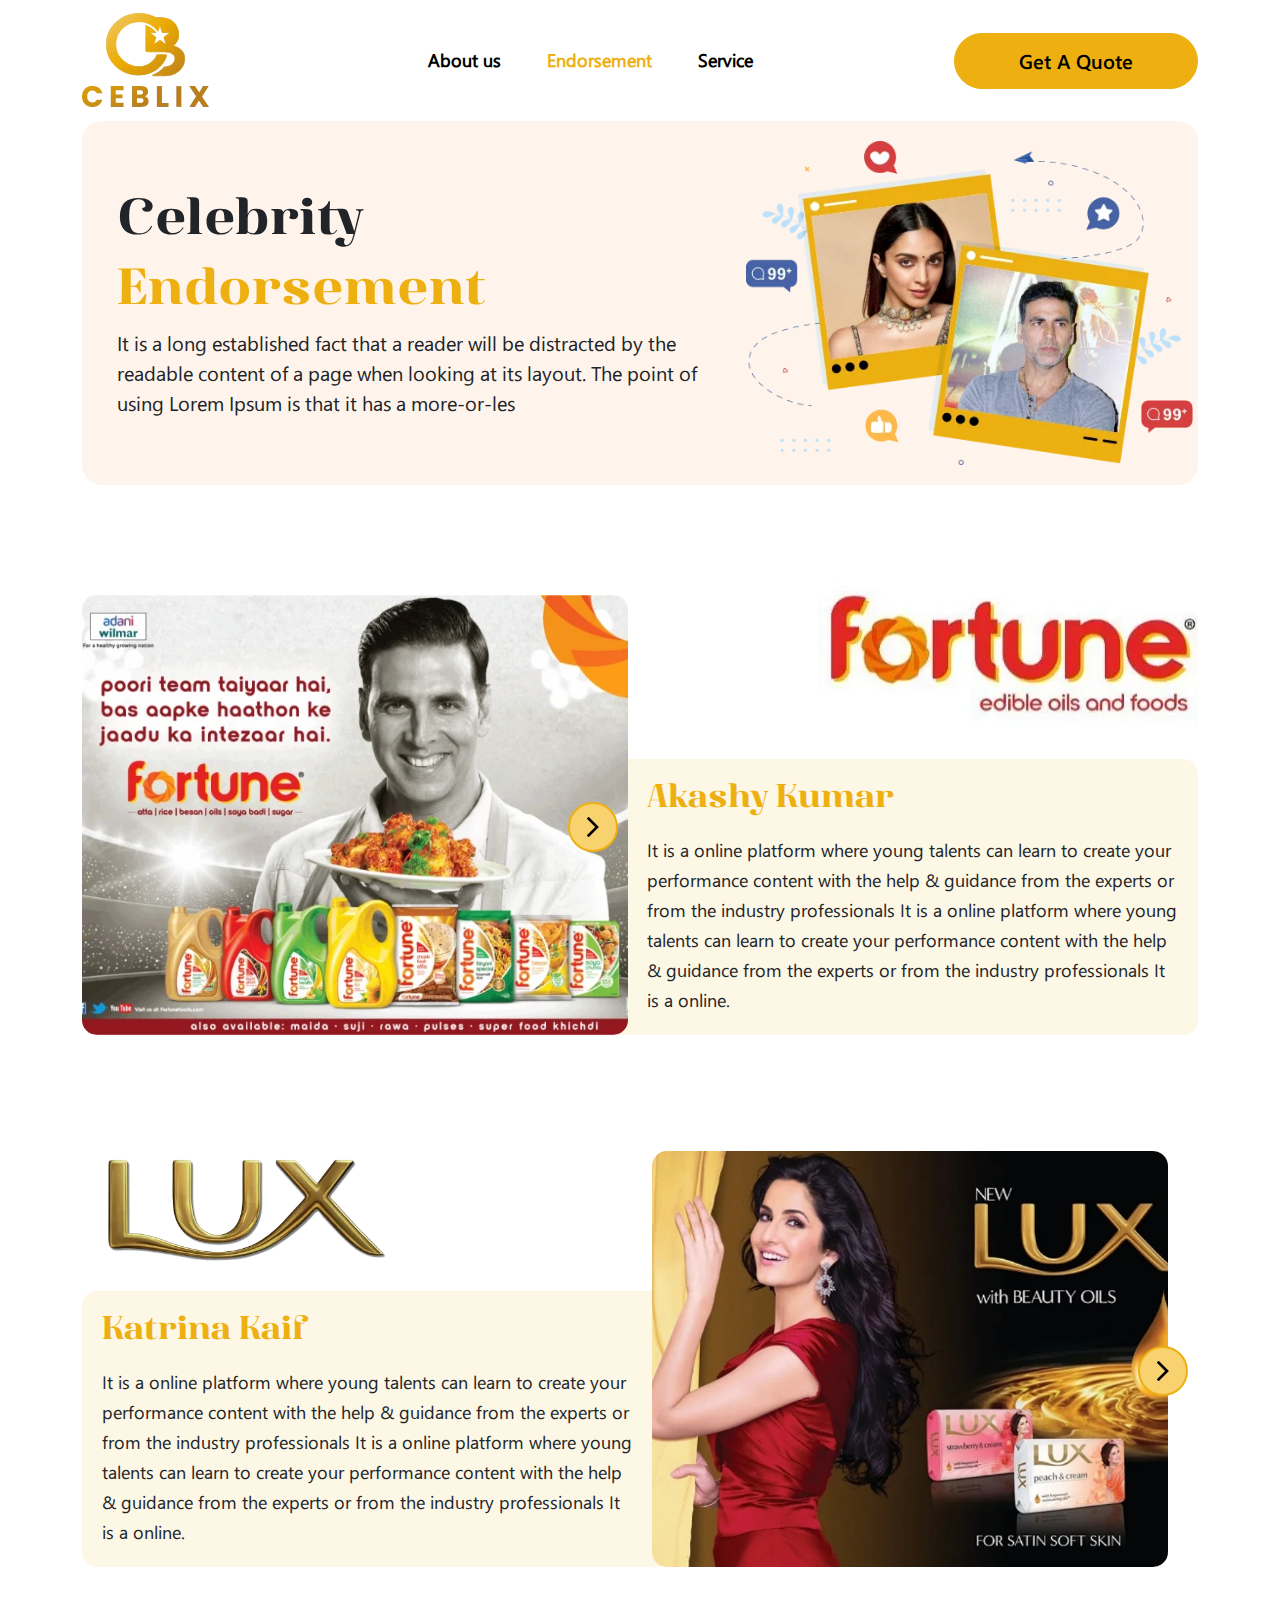
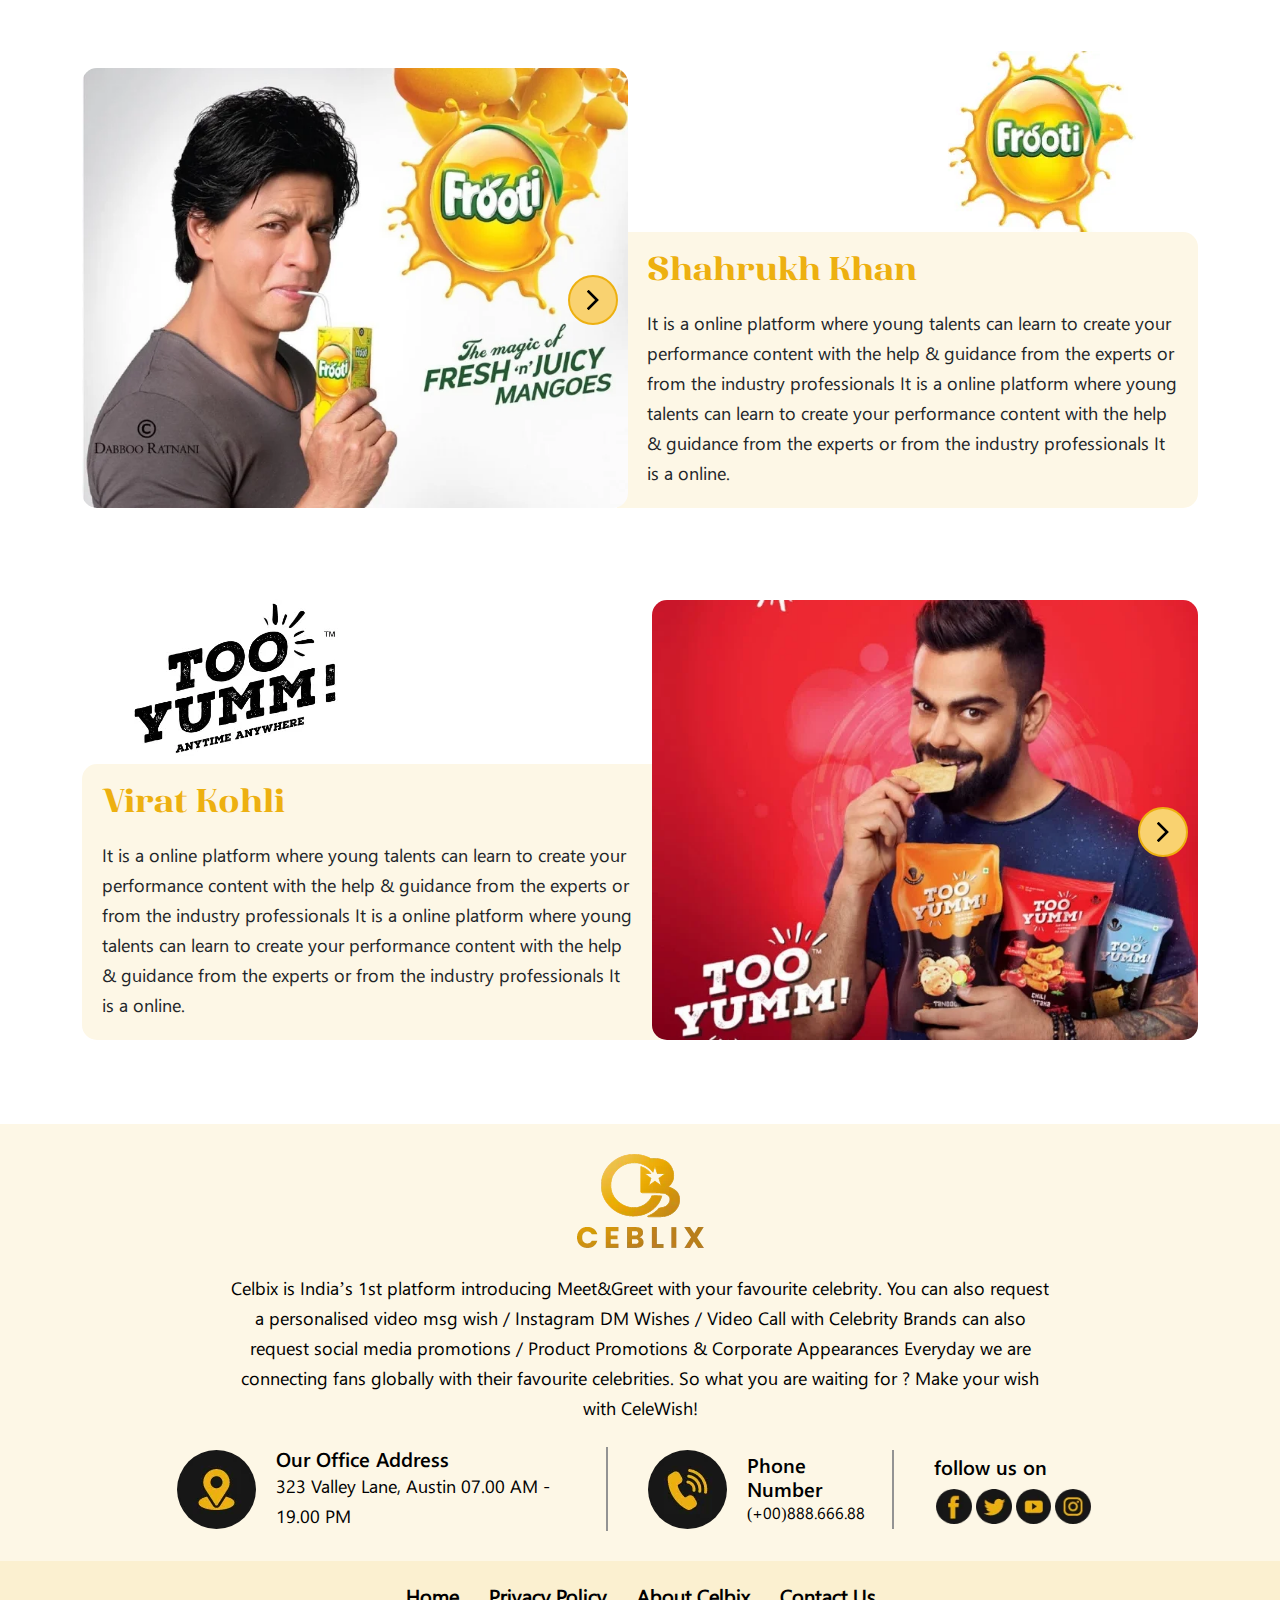
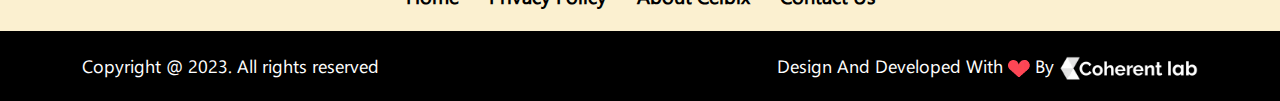
<file: endorsement.html>
<!DOCTYPE html>
<html lang="en">
<head>
	<meta charset="utf-8">
	<title>Ceblix Media</title>
	<meta charset="UTF-8">
  	<meta name="description" content="Ceblix Media">
  	<meta name="keywords" content="Find the perfect Celebrity for your Fashion Show event.">
  	<meta name="author" content="">
  	<meta name="viewport" content="width=device-width, initial-scale=1.0">
    <link rel="stylesheet" type="text/css" href="css/bootstrap.min.css">
	<link rel="stylesheet" type="text/css" href="css/owl.carousel.min.css">
	<link rel="stylesheet" type="text/css" href="css/fonts.css">
	<link rel="stylesheet" type="text/css" href="css/style.css">
	<link rel="stylesheet" type="text/css" href="css/responsive.css">
</head>

<body>
	
	<header class="header-sec " id="header-sec">
		<div class="container"> 
<nav class="navbar navbar-expand-lg navbar-light">
	<a class="navbar-brand" href="index.html"><img src="./images/ceblix-logo.webp" alt="logo-color"/> </a>

    <button class="navbar-toggler" type="button" data-bs-toggle="collapse" data-bs-target="#navbarSupportedContent" aria-controls="navbarSupportedContent" aria-expanded="false" aria-label="Toggle navigation">
      <span class="navbar-toggler-icon"></span>
    </button>

    <div class="collapse navbar-collapse" id="navbarSupportedContent">
<div class="menu-wrapper">
      <ul class="navbar-nav ">
        <li class="nav-item">
          <a class="nav-link" aria-current="page" href="about.html">About us</a>
        </li>
           <li class="nav-item">
          <a class="nav-link active" href="endorsement.html"> Endorsement</a>
        </li>
   
          <li class="nav-item">
          <a class="nav-link" href="service.html">Service</a>
        </li>
		

   <!--     <li class="nav-item dropdown">
          <a class="nav-link dropdown-toggle" href="#" id="navbarDropdown" role="button" data-bs-toggle="dropdown" aria-expanded="false">
            Dropdown
          </a>
          <ul class="dropdown-menu" aria-labelledby="navbarDropdown">
            <li><a class="dropdown-item" href="#">Action</a></li>
            <li><a class="dropdown-item" href="#">Another action</a></li>
            <li><a class="dropdown-item" href="#">Something else here</a></li>
          </ul>
        </li>  -->
      </ul>
</div>

<div class="btn-wrapper">
	<a class="btn btn-theme" href="contact.html" role="button">Get A Quote</a>
</div>
    </div>
  
</nav>


		</div>

	</header>
	
<!------------------------------------------------------------------------home-section--------------------------------------------------->

<section  class="about-main-section">
	<div class="container">
		<div class="yellow about-page-section">
			<div class="row ">
              <div class="col-md-7">
                <div class="about-page-data">
					<div class="main-heading">
						<h1>
							Celebrity <span>Endorsement</span> 
						</h1>
						<p>It is a long established fact that a reader will be distracted by the readable content of a page when looking at its layout. The point of using Lorem Ipsum is that it has a more-or-les</p>
					 </div>
				</div>
			  </div>
			  <div class="col-md-5">
                <div class="about-page-img">
					 <img src="images/other-main.webp" alt="">
				</div>
			  </div>
			</div>
		</div>
	</div>
	
</section>


	<!------------------------------------------------------------------------endrosement section--------------------------------------------------->


<section class="endrosement-section ">
	<div class="container">
		
			<div class="row align-items-end">
				<div class="col-md-6">
					<div class="endrosement-img owl-carousel owl-theme" >
						<div class="item">
							<img src="images/ak-endrosementimg.webp"   alt="">
						</div>
						<div class="item">
							<img src="images/ak-endrosementimg.webp"   alt="">
						</div>
						
					</div>
				</div>
				<div class="col-md-6">
					<div class="logo-img text-end">
						<img src="images/fortune-logo.webp" alt="">
					</div>
                  <div class="endrosement-data cmn-heading rounded-right">
							<h2><span>Akashy Kumar</span></h2>
							<p class="para">It is a online platform where young talents can learn to create your performance content with the help & guidance from the experts or from the industry professionals It is a online platform where young talents can learn to create your performance content with the help & guidance from the experts or from the industry professionals It is a online.</p>
					
				  </div>
				</div>
			</div>
	
	</div>
</section>


	<!------------------------------------------------------------------------endrosement-2 section---------------------------------------------------->


<section class="endrosement-section ">
	<div class="container">
	
			<div class="row align-items-end">

				<div class="col-md-6">
					<div class="logo-img ">
						<img src="images/Lux-Logo.webp" alt="">
					</div>
                  <div class="endrosement-data cmn-heading rounded-left">
							<h2><span>Katrina Kaif</span></h2>
							<p class="para">It is a online platform where young talents can learn to create your performance content with the help & guidance from the experts or from the industry professionals It is a online platform where young talents can learn to create your performance content with the help & guidance from the experts or from the industry professionals It is a online.</p>
					
				  </div>
				</div>
				<div class="col-md-6">
					<div class="endrosement-img owl-carousel owl-theme rounded-left" >
                       <img src="images/katrina kaif.webp" alt="">
					   <img src="images/katrina kaif.webp" alt="">
					</div>
				</div>
		
			</div>

	</div>
</section>

	<!-----------------------------------------------------------------------endrosement-3 section--------------------------------------------------->

<section class="endrosement-section ">
	<div class="container">

			<div class="row align-items-end">
				<div class="col-md-6">
					<div class="endrosement-img owl-carousel owl-theme" >
                       <img src="images/srk-endrosementimg.webp" alt="">
					   <img src="images/srk-endrosementimg.webp" alt="">
					</div>
				</div>
				<div class="col-md-6">
					<div class="logo-img text-end">
						<img src="images/frooti.webp" alt="">
					</div>
                  <div class="endrosement-data cmn-heading rounded-right">
							<h2><span>Shahrukh Khan</span></h2>
							<p class="para">It is a online platform where young talents can learn to create your performance content with the help & guidance from the experts or from the industry professionals It is a online platform where young talents can learn to create your performance content with the help & guidance from the experts or from the industry professionals It is a online.</p>
					
				  </div>
				</div>
			</div>

	</div>
</section>


<!------------------------------------------------------------------------endrosement-3 section--------------------------------------------------->

<section class="endrosement-section ">
	<div class="container">
		
			<div class="row align-items-end">

				<div class="col-md-6">
			
						<div class="logo-img">
							<img src="images/too-yumm.webp" alt="">
						</div>
					  <div class="endrosement-data cmn-heading rounded-left">
								<h2><span>Virat Kohli</span></h2>
								<p class="para">It is a online platform where young talents can learn to create your performance content with the help & guidance from the experts or from the industry professionals It is a online platform where young talents can learn to create your performance content with the help & guidance from the experts or from the industry professionals It is a online.</p>
						
					  </div>
				
				</div>
				<div class="col-md-6">
					<div class="endrosement-img owl-carousel owl-theme" >
                       <img src="images/vk-endrosementimg.webp" alt="">
					   <img src="images/vk-endrosementimg.webp" alt="">
					</div>
				</div>
			
			</div>
	
	</div>
</section>



<!------------------------------------------------------------------------footer section--------------------------------------------------->

<footer class="section">
	<div class="container">
		<div class="cmn-heading ">
			<div class="row text-center justify-content-center">
				<div class="col-md-9 ">
						
				     <img src="images/ceblix-logo.webp" alt="">
				     <p class="mt-4 para">Celbix is India’s 1st platform introducing Meet&Greet with your favourite celebrity. You can also request a personalised video msg wish / Instagram DM Wishes / Video Call with Celebrity Brands can also request social media promotions / Product Promotions & Corporate Appearances Everyday we are connecting fans globally with their favourite celebrities. So what you are waiting for ? Make your wish with CeleWish!</p>
			    </div>
		   </div>
		</div>

        <div class="row justify-content-center">
          
          <div class="col-10">
             <div class="footer-inner-data">
				<ul>
					<li>
						<img src="images/location.webp" alt="">
						<div class="footer-add-data">
							<h5>Our Office Address</h5>
							<p class="para">323 Valley Lane, Austin
							   07.00 AM - 19.00 PM</p>
						</div>
					</li>
					<li>
						<img src="images/phone-call.webp" alt="">
						<div class="footer-add-data">
							<h5>Phone Number</h5>
							<number>(+00)888.666.88</number>
						</div>
					</li>
					<li>
						<h5>follow us on</h5>
						<div class="socials">
							<a href="https://facebook.com" target="_blank" rel="noopener"><img src="images/facebook.webp" alt=""></a>
							<a href="https://twitter.com" target="_blank" rel="noopener"><img src="images/twitter.webp" alt=""></a>
							<a href="https://youtube.com" target="_blank" rel="noopener"><img src="images/youtube.webp" alt=""></a>
							<a href="https://instagram.com" target="_blank" rel="noopener"><img src="images/instagram.webp" alt=""></a>
						</div>
					</li>
				</ul>
			 </div>  
          </div>


		</div>
	</div>
</footer>
<!------------------------------------------------------------------------copywrite-section--------------------------------------------------->
<section class="direct-link-section">
	<div class="container">
		<div class="row">
			<div class="col-12 ">
			  <ul class="direct-link text-center justify-content-center">
				<li><a href="index.html">Home</a></li>
				<li><a href="privacy.html"> Privacy Policy</a></li>
				<li><a href="about.html">About Celbix</a></li>
				<li><a href="contact.html">Contact Us</a></li>
			  </ul>
			</div>
		   </div>
	</div>
</section>
<!------------------------------------------------------------------------copywrite-section--------------------------------------------------->
<section class="copywrite-section">
	<div class="container">
		<div class="row">
            <div class="col-12">
              <div class="copywrite-data">
				 <p class="para">Copyright @ 2023.  All rights reserved</p>
				 <p class="para">Design  And Developed With <img src="images/favorite.webp" alt=""> By <img src="images/Logo-white.webp" alt="" class="Logo-white"></p>
			  </div>
			</div>
		   </div>
	</div>
</section>


	

	<script type="text/javascript" src="js/jquery.js"></script>
	<script type="text/javascript" src="js/bootstrap.min.js"></script>
	<script type="text/javascript" src="js/owl.carousel.min.js"></script>
	<script type="text/javascript" src="js/custom.js"></script>

	
	<script>


$('#testimonial').owlCarousel({
    loop:true,
    margin:30,
    responsiveClass:true,
    autoplay:true,
    responsive:{
        0:{
            items:1,
            nav:true
        },
        600:{
            items:1,
            nav:false
        },
        1000:{
            items:2,
            nav:true,
            loop:false
        }
    }
});


$('#testimonial2').owlCarousel({
    loop:true,
    margin:30,
    responsiveClass:true,
    autoplay:true,
    responsive:{
        0:{
            items:1,
            nav:true
        },

		400:{
            items:2,
            nav:false
        },
        800:{
            items:3,
            nav:false
        },
        1000:{
            items:4,
            nav:true,
            loop:false
        }
    }
});

$('.endrosement-img').owlCarousel({
    loop:true,
    margin:0,
    responsiveClass:true,
    autoplay:false,
    responsive:{
        0:{
            items:1,
            nav:true
        },
        600:{
            items:1,
            nav:false,
			dots:true
        },
        1000:{
            items:1,
            nav:true,
            loop:false
        }
    }
});
$(document).ready(function () {
            $(window).scroll(function () {
                var sticky = $('.header-sec'),
                    scroll = $(window).scrollTop();
                if (scroll >= 2) sticky.addClass('sticky');
                else sticky.removeClass('sticky');
            });

		});


	</script>
	<script>
		jQuery(document).ready(function( $ ) {
		   // Cache selectors outside callback for performance. 
		   var $window = $(window),
			   $stickyEl = $('.header-sec'),
			   elTop = $stickyEl.offset().top;
		
		   $window.scroll(function() {
				$stickyEl.toggleClass('sticky', $window.scrollTop() > elTop);
				if ($window.scrollTop() > elTop){
					$("body").css("padding-top", $stickyEl.height());
				} else {
					$("body").css("padding-top", 0);
				}
			});
		});
		</script>
</body>
</html>
</file>
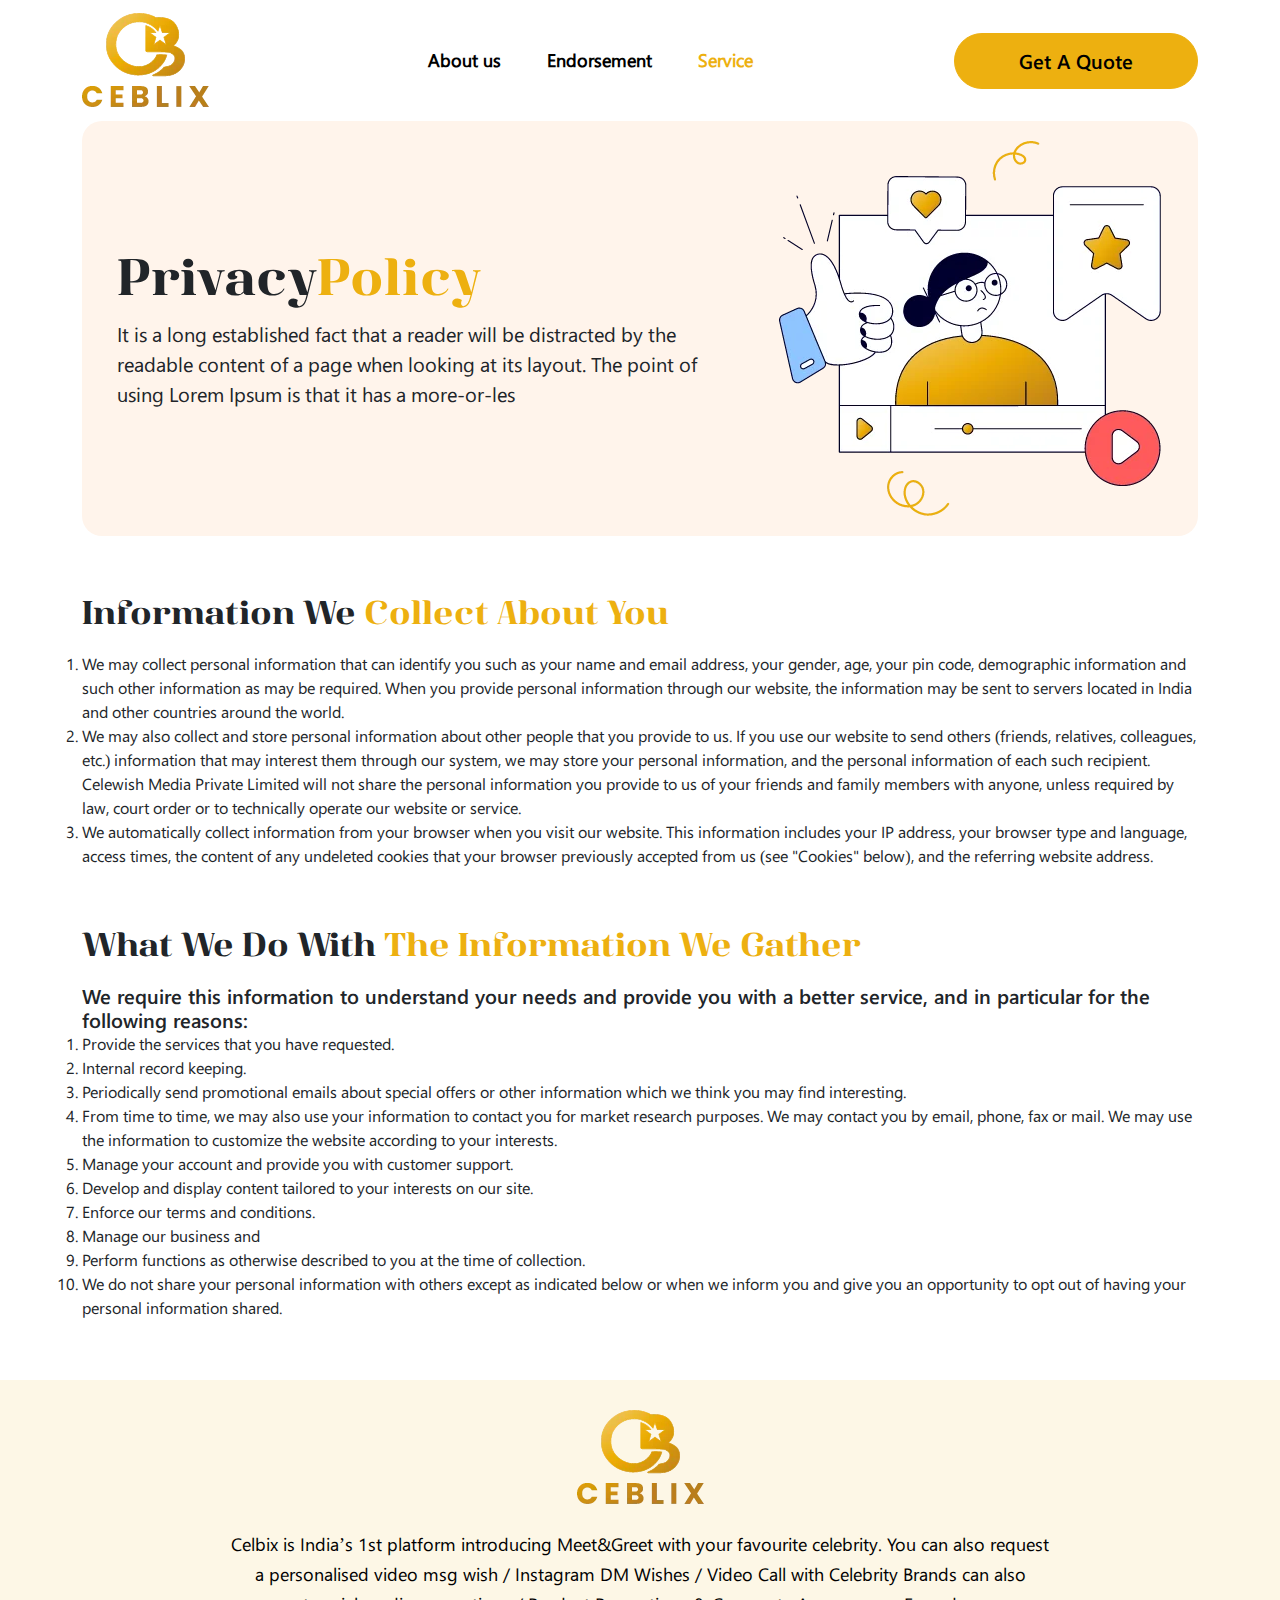
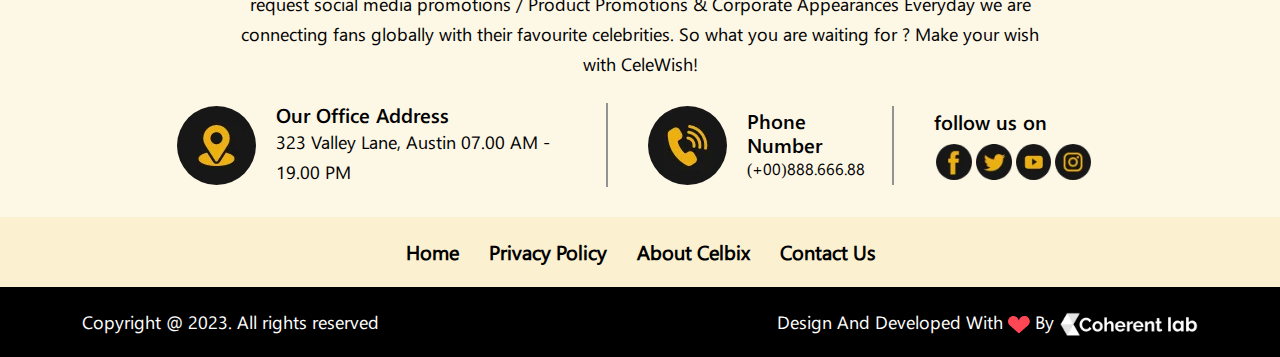
<file: privacy.html>
<!DOCTYPE html>
<html lang="en">
<head>
	<meta charset="utf-8">
	<title>Ceblix Media</title>
	<meta charset="UTF-8">
  	<meta name="description" content="Ceblix Media">
  	<meta name="keywords" content="Find the perfect Celebrity for your Fashion Show event.">
  	<meta name="author" content="">
  	<meta name="viewport" content="width=device-width, initial-scale=1.0">
    <link rel="stylesheet" type="text/css" href="css/bootstrap.min.css">
	<link rel="stylesheet" type="text/css" href="css/owl.carousel.min.css">
	<link rel="stylesheet" type="text/css" href="css/fonts.css">
	<link rel="stylesheet" type="text/css" href="css/style.css">
	<link rel="stylesheet" type="text/css" href="css/responsive.css">
</head>

<body>
	
	<header class="header-sec " id="header-sec">
		<div class="container"> 
<nav class="navbar navbar-expand-lg navbar-light">
	<a class="navbar-brand" href="index.html"><img src="./images/ceblix-logo.webp" alt="logo-color"/> </a>

    <button class="navbar-toggler" type="button" data-bs-toggle="collapse" data-bs-target="#navbarSupportedContent" aria-controls="navbarSupportedContent" aria-expanded="false" aria-label="Toggle navigation">
      <span class="navbar-toggler-icon"></span>
    </button>

    <div class="collapse navbar-collapse" id="navbarSupportedContent">
<div class="menu-wrapper">
      <ul class="navbar-nav ">
        <li class="nav-item">
          <a class="nav-link" aria-current="page" href="about.html">About us</a>
        </li>
        <li class="nav-item">
            <a class="nav-link" href="endorsement.html"> Endorsement</a>
          </li>
     
            <li class="nav-item">
            <a class="nav-link active" href="service.html">Service</a>
          </li>
		

   <!--     <li class="nav-item dropdown">
          <a class="nav-link dropdown-toggle" href="#" id="navbarDropdown" role="button" data-bs-toggle="dropdown" aria-expanded="false">
            Dropdown
          </a>
          <ul class="dropdown-menu" aria-labelledby="navbarDropdown">
            <li><a class="dropdown-item" href="#">Action</a></li>
            <li><a class="dropdown-item" href="#">Another action</a></li>
            <li><a class="dropdown-item" href="#">Something else here</a></li>
          </ul>
        </li>  -->
      </ul>
</div>

<div class="btn-wrapper">
	<a class="btn btn-theme" href="contact.html" role="button">Get A Quote</a>
</div>
    </div>
  
</nav>


		</div>

	</header>
	


<!-------------------------------------------------------------------------home section--------------------------------------------------->



<section class="about-main-section">
	<div class="container">
		<div class="yellow about-page-section">
			<div class="row ">
              <div class="col-md-7">
                <div class="about-page-data">
					<div class="main-heading">
						<h1>
							Privacy<span>Policy</span> 
						</h1>
						<p>It is a long established fact that a reader will be distracted by the readable content of a page when looking at its layout. The point of using Lorem Ipsum is that it has a more-or-les</p>
					 </div>
				</div>
			  </div>
			  <div class="col-md-5">
                <div class="about-page-img text-center">
					 <img src="images/Video-Content.webp" alt="">
				</div>
			  </div>
			</div>
		</div>
	</div>
	
</section>


<!------------------------------------------------------------------------information  section--------------------------------------------------->

<section class="section information-section">
	<div class="container">
		<div class="cmn-heading">
			<div class="row">
				<div class="col-md-12">
						
				<h2>Information We <span>Collect About You</span></h2>
				<ol>
					<li>We may collect personal information that can identify you such as your name and email address, your gender, age, your pin code, demographic information and such other information as may be required. When you provide personal information through our website, the information may be sent to servers located in India and other countries around the world.</li>
				     <li>We may also collect and store personal information about other people that you provide to us. If you use our website to send others (friends, relatives, colleagues, etc.) information that may interest them through our system, we may store your personal information, and the personal information of each such recipient. Celewish Media Private Limited will not share the personal information you provide to us of your friends and family members with anyone, unless required by law, court order or to technically operate our website or service.</li>
					 <li> We automatically collect information from your browser when you visit our website. This information includes your IP address, your browser type and language, access times, the content of any undeleted cookies that your browser previously accepted from us (see "Cookies" below), and the referring website address.</li>
				</ol>
			</div>
				</div>
			</div>
	</div>
</section>

<!------------------------------------------------------------------------information  section--------------------------------------------------->

<section class="section information-section">
	<div class="container">
		<div class="cmn-heading">
			<div class="row">
				<div class="col-md-12">
						
				<h2>What We Do With <span>The Information We Gather</span></h2>
				<h5>We require this information to understand your needs and provide you with a better service, and in particular for the following reasons:</h5>
				<ol>
					<li> Provide the services that you have requested.</li>
				     <li>Internal record keeping.</li>
					 <li>Periodically send promotional emails about special offers or other information which we think you may find interesting.</li>
				     <li>From time to time, we may also use your information to contact you for market research purposes. We may contact you by email, phone, fax or mail. We may use the information to customize the website according to your interests.</li>
					 <li>Manage your account and provide you with customer support.</li>
					 <li> Develop and display content tailored to your interests on our site.</li>
					 <li> Enforce our terms and conditions.</li>
					 <li>Manage our business and</li>
					 <li>Perform functions as otherwise described to you at the time of collection.</li>
					 <li>We do not share your personal information with others except as indicated below or when we inform you and give you an opportunity to opt out of having your personal information shared.</li>
					</ol>
					
			</div>
				</div>
			</div>
	</div>
</section>



<!------------------------------------------------------------------------footer section--------------------------------------------------->

<footer class="section">
	<div class="container">
		<div class="cmn-heading ">
			<div class="row text-center justify-content-center">
				<div class="col-md-9 ">
						
				     <img src="images/ceblix-logo.webp" alt="">
				     <p class="mt-4 para">Celbix is India’s 1st platform introducing Meet&Greet with your favourite celebrity. You can also request a personalised video msg wish / Instagram DM Wishes / Video Call with Celebrity Brands can also request social media promotions / Product Promotions & Corporate Appearances Everyday we are connecting fans globally with their favourite celebrities. So what you are waiting for ? Make your wish with CeleWish!</p>
			    </div>
		   </div>
		</div>

        <div class="row justify-content-center">
          
          <div class="col-10">
             <div class="footer-inner-data">
				<ul>
					<li>
						<img src="images/location.webp" alt="">
						<div class="footer-add-data">
							<h5>Our Office Address</h5>
							<p class="para">323 Valley Lane, Austin
							   07.00 AM - 19.00 PM</p>
						</div>
					</li>
					<li>
						<img src="images/phone-call.webp" alt="">
						<div class="footer-add-data">
							<h5>Phone Number</h5>
							<number>(+00)888.666.88</number>
						</div>
					</li>
					<li>
						<h5>follow us on</h5>
						<div class="socials">
							<a href="https://facebook.com" target="_blank" rel="noopener"><img src="images/facebook.webp" alt=""></a>
							<a href="https://twitter.com" target="_blank" rel="noopener"><img src="images/twitter.webp" alt=""></a>
							<a href="https://youtube.com" target="_blank" rel="noopener"><img src="images/youtube.webp" alt=""></a>
							<a href="https://instagram.com" target="_blank" rel="noopener"><img src="images/instagram.webp" alt=""></a>
						</div>
					</li>
				</ul>
			 </div>  
          </div>


		</div>
	</div>
</footer>
<!-----------------------------------------------------------------------direct-link-section--------------------------------------------------->
<section class="direct-link-section">
	<div class="container">
		<div class="row">
			<div class="col-12 ">
			  <ul class="direct-link text-center justify-content-center">
				<li><a href="index.html">Home</a></li>
				<li><a href="privacy.html"> Privacy Policy</a></li>
				<li><a href="about.html">About Celbix</a></li>
				<li><a href="contact.html">Contact Us</a></li>
			  </ul>
			</div>
		   </div>
	</div>
</section>
<!------------------------------------------------------------------------copywrite-section--------------------------------------------------->
<section class="copywrite-section">
	<div class="container">
		<div class="row">
            <div class="col-12">
              <div class="copywrite-data">
				 <p class="para">Copyright @ 2023.  All rights reserved</p>
				 <p class="para">Design  And Developed With <img src="images/favorite.webp" alt=""> By <img src="images/Logo-white.webp" alt="" class="Logo-white"></p>
			  </div>
			</div>
		   </div>
	</div>
</section>




	<script type="text/javascript" src="js/jquery.js"></script>
	<script type="text/javascript" src="js/bootstrap.min.js"></script>
	<script type="text/javascript" src="js/owl.carousel.min.js"></script>
	<script type="text/javascript" src="js/custom.js"></script>

	
	<script>


$('#testimonial').owlCarousel({
    loop:true,
    margin:30,
    responsiveClass:true,
    autoplay:true,
    responsive:{
        0:{
            items:1,
            nav:true
        },
        600:{
            items:1,
            nav:false
        },
        1000:{
            items:2,
            nav:true,
            loop:false
        }
    }
});


$('#testimonial2').owlCarousel({
    loop:true,
    margin:30,
    responsiveClass:true,
    autoplay:true,
    responsive:{
        0:{
            items:1,
            nav:true
        },

		400:{
            items:2,
            nav:false
        },
        800:{
            items:3,
            nav:false
        },
        1000:{
            items:4,
            nav:true,
            loop:false
        }
    }
});


$(document).ready(function () {
            $(window).scroll(function () {
                var sticky = $('.header-sec'),
                    scroll = $(window).scrollTop();
                if (scroll >= 2) sticky.addClass('sticky');
                else sticky.removeClass('sticky');
            });

		});



	</script>
	<script>
		jQuery(document).ready(function( $ ) {
		   // Cache selectors outside callback for performance. 
		   var $window = $(window),
			   $stickyEl = $('.header-sec'),
			   elTop = $stickyEl.offset().top;
		
		   $window.scroll(function() {
				$stickyEl.toggleClass('sticky', $window.scrollTop() > elTop);
				if ($window.scrollTop() > elTop){
					$("body").css("padding-top", $stickyEl.height());
				} else {
					$("body").css("padding-top", 0);
				}
			});
		});
		</script>
</body>
</html>
</file>
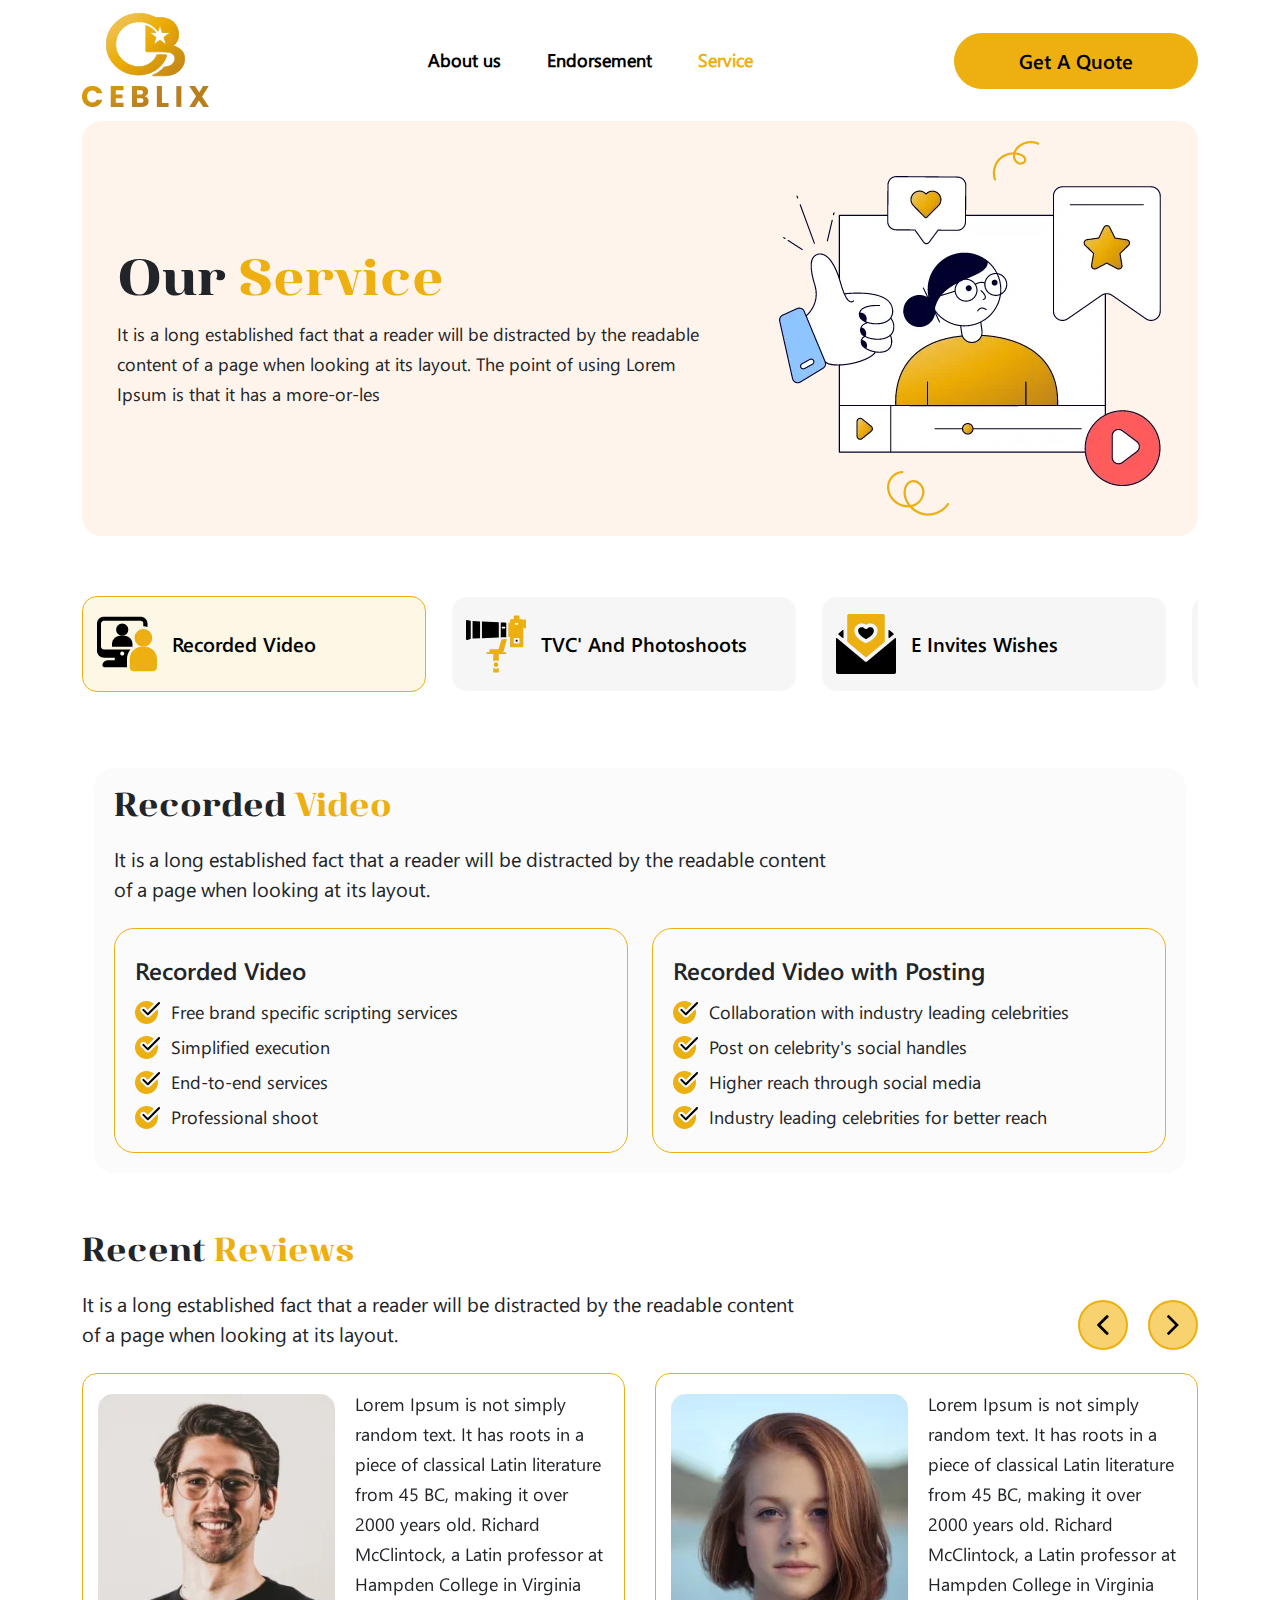
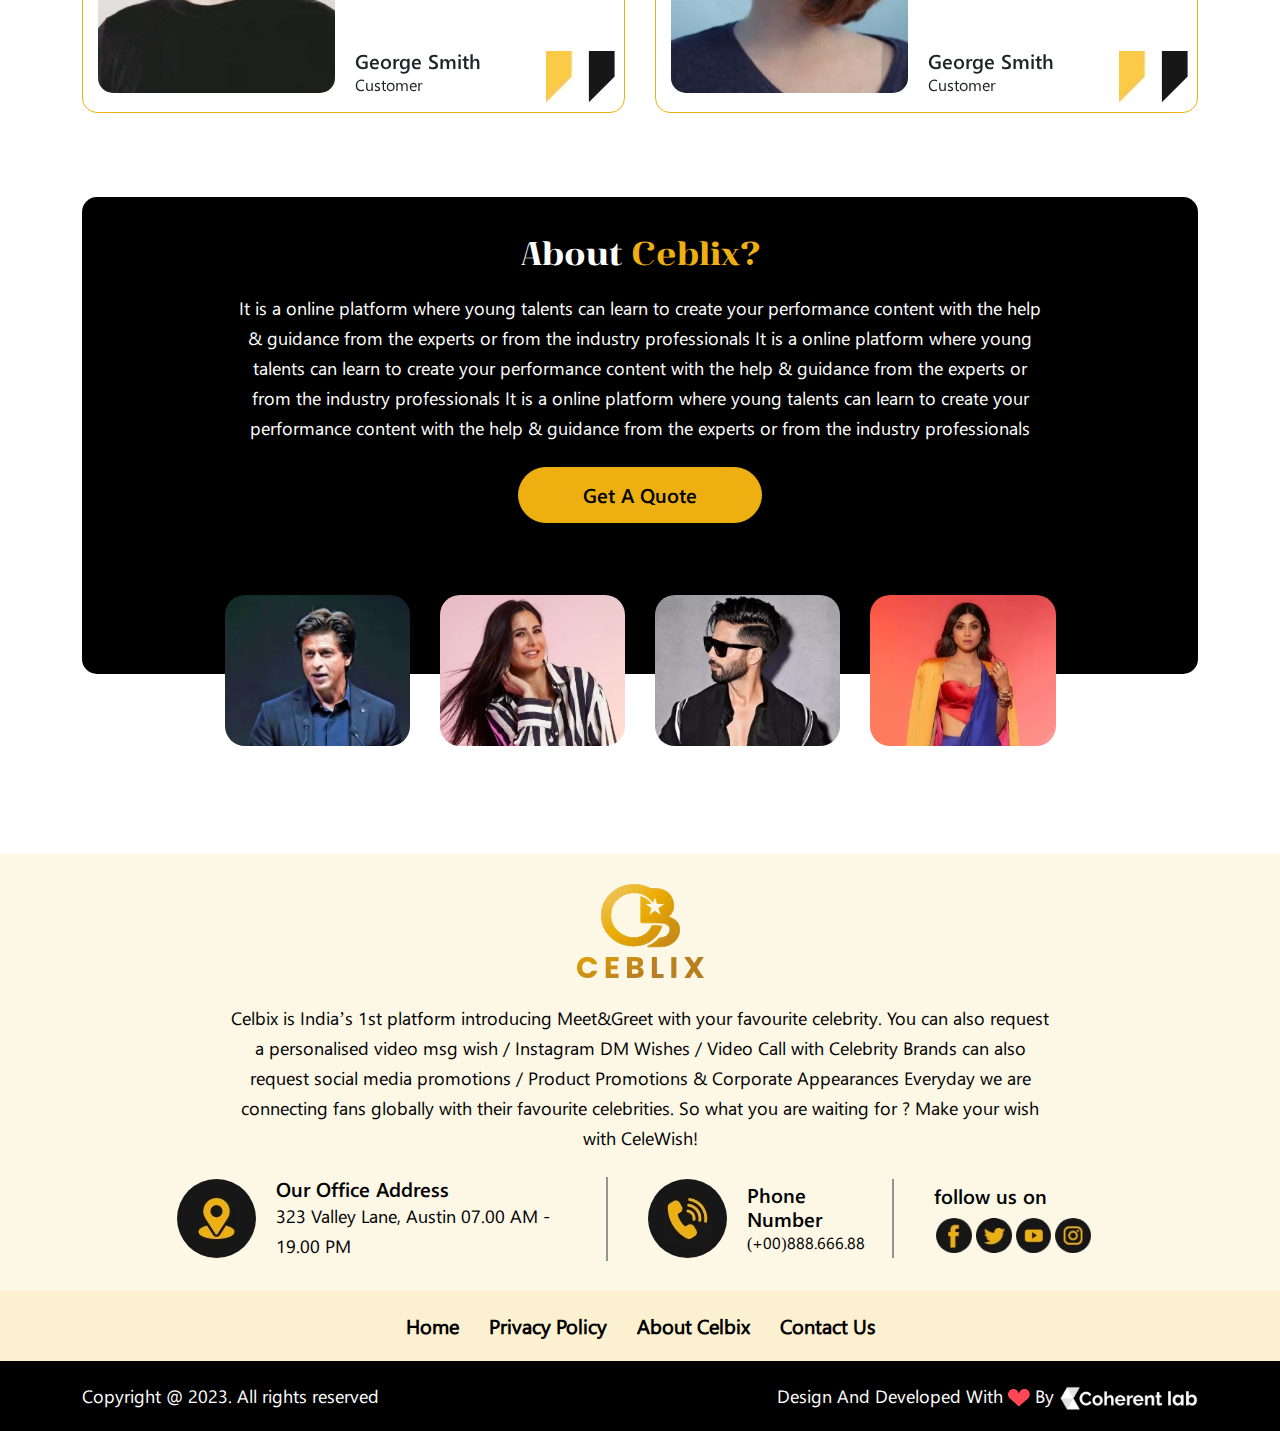
<file: service.html>
<!DOCTYPE html>
<html lang="en">
<head>
	<meta charset="utf-8">
	<title>Ceblix Media</title>
	<meta charset="UTF-8">
  	<meta name="description" content="Ceblix Media">
  	<meta name="keywords" content="Find the perfect Celebrity for your Fashion Show event.">
  	<meta name="author" content="">
  	<meta name="viewport" content="width=device-width, initial-scale=1.0">
    <link rel="stylesheet" type="text/css" href="css/bootstrap.min.css">
	<link rel="stylesheet" type="text/css" href="css/owl.carousel.min.css">
	<link rel="stylesheet" type="text/css" href="css/fonts.css">
	<link rel="stylesheet" type="text/css" href="css/style.css">
	<link rel="stylesheet" type="text/css" href="css/responsive.css">
</head>

<body>
	
	<header class="header-sec " id="header-sec">
		<div class="container"> 
<nav class="navbar navbar-expand-lg navbar-light">
	<a class="navbar-brand" href="index.html"><img src="./images/ceblix-logo.webp" alt="logo-color"/> </a>

    <button class="navbar-toggler" type="button" data-bs-toggle="collapse" data-bs-target="#navbarSupportedContent" aria-controls="navbarSupportedContent" aria-expanded="false" aria-label="Toggle navigation">
      <span class="navbar-toggler-icon"></span>
    </button>

    <div class="collapse navbar-collapse" id="navbarSupportedContent">
<div class="menu-wrapper">
      <ul class="navbar-nav ">
        <li class="nav-item">
          <a class="nav-link" aria-current="page" href="about.html">About us</a>
        </li>
        <li class="nav-item">
            <a class="nav-link" href="endorsement.html"> Endorsement</a>
          </li>
     
            <li class="nav-item">
            <a class="nav-link active" href="service.html">Service</a>
          </li>
		

   <!--     <li class="nav-item dropdown">
          <a class="nav-link dropdown-toggle" href="#" id="navbarDropdown" role="button" data-bs-toggle="dropdown" aria-expanded="false">
            Dropdown
          </a>
          <ul class="dropdown-menu" aria-labelledby="navbarDropdown">
            <li><a class="dropdown-item" href="#">Action</a></li>
            <li><a class="dropdown-item" href="#">Another action</a></li>
            <li><a class="dropdown-item" href="#">Something else here</a></li>
          </ul>
        </li>  -->
      </ul>
</div>

<div class="btn-wrapper">
	<a class="btn btn-theme" href="contact.html" role="button">Get A Quote</a>
</div>
    </div>
  
</nav>


		</div>

	</header>
	

<!-------------------------------------------------------------------------home section------------------------------------------------->



<section class="about-main-section">
	<div class="container">
		<div class="yellow about-page-section">
			<div class="row ">
              <div class="col-md-7">
                <div class="about-page-data">
					<div class="main-heading">
						<h1>
							Our <span>Service</span> 
						</h1>
						<p class="para">It is a long established fact that a reader will be distracted by the readable content of a page when looking at its layout. The point of using Lorem Ipsum is that it has a more-or-les</p>
					 </div>
				</div>
			  </div>
			  <div class="col-md-5">
                <div class="about-page-img text-center">
					 <img src="images/Video-Content.webp" alt="">
				</div>
			  </div>
			</div>
		</div>
	</div>
	
</section>

<!------------------------------------------------------------------------service-section-------------------------------------------------->
	
<section class="section service-section">
	<div class="container">
	   <div class="row " id="pills-tab" role="tablist">
		<div class="col-md-12">
			<div class="service-navi">
				<ul class="nav nav-pills mb-3 justify-content-center" id="pills-tab" role="tablist">
					<li class="nav-item " role="presentation">
					  <button class="nav-link active" id="pills-home-tab" data-bs-toggle="pill" data-bs-target="#pills-home" type="button" role="tab" aria-controls="pills-home" aria-selected="true"> <img src="images/service-img1.webp" alt="">
						<h5>Recorded Video</h5></button>
					</li>
					<li class="nav-item " role="presentation">
					  <button class="nav-link " id="pills-profile-tab" data-bs-toggle="pill" data-bs-target="#pills-profile" type="button" role="tab" aria-controls="pills-profile" aria-selected="false"> <img src="images/service-img2.webp" alt="">
						<h5>TVC' And Photoshoots</h5></button>
					</li>
					<li class="nav-item " role="presentation">
					  <button class="nav-link " id="pills-contact-tab" data-bs-toggle="pill" data-bs-target="#pills-contact" type="button" role="tab" aria-controls="pills-contact" aria-selected="false">  <img src="images/service-img3.webp" alt="">
						<h5>E Invites Wishes</h5></button>
					</li>
					<li class="nav-item " role="presentation">
					  <button class="nav-link " id="pills-data-tab" data-bs-toggle="pill" data-bs-target="#pills-data" type="button" role="tab" aria-controls="pills-data" aria-selected="false" >  <img src="images/service-img4.webp" alt="">
						<h5>Corporate Events and Gigs</h5></button>
					</li>
				  </ul>
			</div>
		</div>

	   </div>
	</div>

</section>





<!-----------------------------------------------------------------------Recorded Video section--------------------------------------------------->


<div class="tab-content section" id="pills-tabContent">
	<div class="tab-pane fade show active container" id="pills-home" role="tabpanel" aria-labelledby="pills-home-tab" tabindex="0"><div class="container active show tab-pane fade" id="pills-home" role="tabpanel" aria-labelledby="pills-home-tab" >
		<div class="our-service-isection">
			<div class="cmn-heading">	
					<h2>Recorded<span> Video</span></h2>
					<p>It is a long established fact that a reader will be distracted by the readable content <br>of a page when looking at its layout.</p>
				</div>
	
				<div class="row">
					<div class="col-md-6">
						<div class="Recorded-video-data">
							<h5>Recorded Video</h5>
							<ul>
							<li>
									<img src="images/checkmark.webp" alt="">
									<p class="para">Free brand specific scripting services</p>
							</li>
							<li>
								<img src="images/checkmark.webp" alt="">
								<p class="para">Simplified execution</p>
						   </li>
							<li>
							<img src="images/checkmark.webp" alt="">
							<p class="para">End-to-end services</p>
						 </li>
						 <li>
						<img src="images/checkmark.webp" alt="">
						<p class="para">Professional shoot</p>
						</li>
							</ul>
						</div>
					</div>
					<div class="col-md-6">
						<div class="Recorded-video-data">
							<h5>Recorded Video with Posting</h5>
							<ul>
							<li>
									<img src="images/checkmark.webp" alt="">
									<p class="para">Collaboration with industry leading celebrities</p>
							</li>
							<li>
								<img src="images/checkmark.webp" alt="">
								<p class="para">Post on celebrity's social handles</p>
						</li>
						<li>
							<img src="images/checkmark.webp" alt="">
							<p class="para">Higher reach through social media</p>
					</li>
					<li>
						<img src="images/checkmark.webp" alt="">
						<p class="para">Industry leading celebrities for better reach</p>
				</li>
							</ul>
						</div>
					</div>
				</div>
		</div>
		</div>
	</div>




<!-----------------------------------------------------------------------TVC' and Photoshoots section--------------------------------------------------->

	<div class="tab-pane fade" id="pills-profile" role="tabpanel" aria-labelledby="pills-profile-tab" tabindex="0">	<div class="tab-pane fade show active container" id="pills-home" role="tabpanel" aria-labelledby="pills-home-tab" tabindex="0"><div class="container active show tab-pane fade" id="pills-home" role="tabpanel" aria-labelledby="pills-home-tab" >
		<div class="our-service-isection">
			<div class="cmn-heading">	
					<h2>TVC' and <span>Photoshoots</span></h2>
					<p>It is a long established fact that a reader will be distracted by the readable content <br>of a page when looking at its layout.</p>
				</div>
	
				<div class="row">
					<div class="col-md-6">
						<div class="Recorded-video-data">
							<h5>Recorded Video</h5>
							<ul>
							<li>
									<img src="images/checkmark.webp" alt="">
									<p class="para">Free brand specific scripting services</p>
							</li>
							<li>
								<img src="images/checkmark.webp" alt="">
								<p class="para">Simplified execution</p>
						   </li>
							<li>
							<img src="images/checkmark.webp" alt="">
							<p class="para">End-to-end services</p>
						 </li>
						 <li>
						<img src="images/checkmark.webp" alt="">
						<p class="para">Professional shoot</p>
						</li>
							</ul>
						</div>
					</div>
					<div class="col-md-6">
						<div class="Recorded-video-data">
							<h5>Recorded Video with Posting</h5>
							<ul>
							<li>
									<img src="images/checkmark.webp" alt="">
									<p class="para">Collaboration with industry leading celebrities</p>
							</li>
							<li>
								<img src="images/checkmark.webp" alt="">
								<p class="para">Post on celebrity's social handles</p>
						</li>
						<li>
							<img src="images/checkmark.webp" alt="">
							<p class="para">Higher reach through social media</p>
					</li>
					<li>
						<img src="images/checkmark.webp" alt="">
						<p class="para">Industry leading celebrities for better reach</p>
				</li>
							</ul>
						</div>
					</div>
				</div>
		</div>
		</div>
	</div>
</div>



<!------------------------------------------------------------------------E Invites Wishes section--------------------------------------------------->

	<div class="tab-pane fade" id="pills-contact" role="tabpanel" aria-labelledby="pills-contact-tab" tabindex="0">	<div class="tab-pane fade show active container" id="pills-home" role="tabpanel" aria-labelledby="pills-home-tab" tabindex="0"><div class="container active show tab-pane fade" id="pills-home" role="tabpanel" aria-labelledby="pills-home-tab" >
		<div class="our-service-isection">
			<div class="cmn-heading">	
					<h2>E Invites<span> Wishes</span></h2>
					<p>It is a long established fact that a reader will be distracted by the readable content <br>of a page when looking at its layout.</p>
				</div>
	
				<div class="row">
					<div class="col-md-6">
						<div class="Recorded-video-data">
							<h5>Recorded Video</h5>
							<ul>
							<li>
									<img src="images/checkmark.webp" alt="">
									<p class="para">Free brand specific scripting services</p>
							</li>
							<li>
								<img src="images/checkmark.webp" alt="">
							<p class="para">Simplified execution</p>
						   </li>
							<li>
							<img src="images/checkmark.webp" alt="">
						   <p class="para">End-to-end services</p>
						 </li>
						 <li>
						<img src="images/checkmark.webp" alt="">
					<p class="para">Professional shoot</p>
						</li>
							</ul>
						</div>
					</div>
					<div class="col-md-6">
						<div class="Recorded-video-data">
							<h5>Recorded Video with Posting</h5>
							<ul>
							<li>
									<img src="images/checkmark.webp" alt="">
								<p class="para">Collaboration with industry leading celebrities</p>
							</li>
							<li>
								<img src="images/checkmark.webp" alt="">
							<p class="para">Post on celebrity's social handles</p>
						</li>
						<li>
							<img src="images/checkmark.webp" alt="">
						<p class="para">Higher reach through social media</p>
					</li>
					<li>
						<img src="images/checkmark.webp" alt="">
					<p class="para">Industry leading celebrities for better reach</p>
				</li>
							</ul>
						</div>
					</div>
				</div>
		</div>
		</div>
	</div>
</div>
<!-----------------------------------------------------------------------Corporate Events and Gigs section--------------------------------------------------->

	<div class="tab-pane fade" id="pills-data" role="tabpanel" aria-labelledby="pills-data-tab" tabindex="0">	<div class="tab-pane fade show active container" id="pills-home" role="tabpanel" aria-labelledby="pills-home-tab" tabindex="0"><div class="container active show tab-pane fade" id="pills-home" role="tabpanel" aria-labelledby="pills-home-tab" >
		<div class="our-service-isection">
			<div class="cmn-heading">	
					<h2>Corporate Events<span> and Gigs</span></h2>
					<p>It is a long established fact that a reader will be distracted by the readable content <br>of a page when looking at its layout.</p>
				</div>
	
				<div class="row">
					<div class="col-md-6">
						<div class="Recorded-video-data">
							<h5>Recorded Video</h5>
							<ul>
							<li>
									<img src="images/checkmark.webp" alt="">
								<p class="para">Free brand specific scripting services</p>
							</li>
							<li>
								<img src="images/checkmark.webp" alt="">
							<p class="para">Simplified execution</p>
						   </li>
							<li>
							<img src="images/checkmark.webp" alt="">
						   <p class="para">End-to-end services</p>
						 </li>
						 <li>
						<img src="images/checkmark.webp" alt="">
					<p class="para">Professional shoot</p>
						</li>
							</ul>
						</div>
					</div>
					<div class="col-md-6">
						<div class="Recorded-video-data">
							<h5>Recorded Video with Posting</h5>
							<ul>
							<li>
									<img src="images/checkmark.webp" alt="">
								<p class="para">Collaboration with industry leading celebrities</p>
							</li>
							<li>
								<img src="images/checkmark.webp" alt="">
							<p class="para">Post on celebrity's social handles</p>
						</li>
						<li>
							<img src="images/checkmark.webp" alt="">
						<p class="para">Higher reach through social media</p>
					</li>
					<li>
						<img src="images/checkmark.webp" alt="">
					<p class="para">Industry leading celebrities for better reach</p>
				</li>
							</ul>
						</div>
					</div>
				</div>
		</div>
		</div>
	</div>
</div>
  </div>




<!------------------------------------------------------------------------testimonial section--------------------------------------------------->


<section class="testimonial-sec section">
	
	<div class="container">	
	<div class="cmn-heading">
			<div class="row">
				<div class="col-md-9">
						
				<h2>Recent <span> Reviews</span></h2>
				<p>It is a long established fact that a reader will be distracted by the readable content <br>of a page when looking at its layout.</p>
			</div>
				</div>
			</div>

<div class="testimonial-wrapper">
	<div class="owl-carousel owl-theme" id="testimonial">
    <div class="item">
    	
    	<div class="testimonial-col ">
			<img src="images/alexander-hipp-iEEBWgY_6lA-unsplash.webp" alt="">
            <div>
				<p class="para">Lorem Ipsum is not simply random text. It has roots in a piece of classical Latin literature from 45 BC, making it over 2000 years old. Richard McClintock, a Latin professor at Hampden College in Virginia</p>
			   <div class="name-data">
				<h5>George Smith</h5>
				<span>Customer</span>
			   </div>
			</div>
    	
    	</div>
    </div>
    <div class="item">
    	
    	<div class="testimonial-col ">
    		<img src="images/christopher-campbell-rDEOVtE7vOs-unsplash.webp" alt="">
            <div>
				<p class="para">Lorem Ipsum is not simply random text. It has roots in a piece of classical Latin literature from 45 BC, making it over 2000 years old. Richard McClintock, a Latin professor at Hampden College in Virginia</p>
			   <div class="name-data">
				<h5>George Smith</h5>
				<span>Customer</span>
			   </div>
			</div>
    	
    	</div>
    </div>
        <div class="item">
    	
			<div class="testimonial-col">
				<img src="images/alexander-hipp-iEEBWgY_6lA-unsplash.webp" alt="">
				<div>
					<p class="para">Lorem Ipsum is not simply random text. It has roots in a piece of classical Latin literature from 45 BC, making it over 2000 years old. Richard McClintock, a Latin professor at Hampden College in Virginia</p>
				   <div class="name-data">
					<h5>George Smith</h5>
					<span>Customer</span>
				   </div>
				</div>
			
			</div>
    </div>
        <div class="item">
    
			<div class="testimonial-col ">
				<img src="images/christopher-campbell-rDEOVtE7vOs-unsplash.webp" alt="">
				<div>
					<p class="para">Lorem Ipsum is not simply random text. It has roots in a piece of classical Latin literature from 45 BC, making it over 2000 years old. Richard McClintock, a Latin professor at Hampden College in Virginia</p>
				   <div class="name-data">
					<h5>George Smith</h5>
					<span>Customer</span>
				   </div>
				</div>
			
			</div>
    </div>
 
</div>

</div>

	</div>

</section>

<!------------------------------------------------------------------------About Ceblix? section--------------------------------------------------->


<section class="section cc-section About-Ceblix">
	<div class="container">
		<div class="Cc-inner-section">
		<div class="cmn-heading ">
			<div class="row justify-content-center text-center">
				<div class="col-md-9">
						
				<h2>About<span> Ceblix?</span></h2>
				<p class="para">It is a online platform where young talents can learn to create your performance content with the help & guidance from the experts or from the industry professionals It is a online platform where young talents can learn to create your performance content with the help & guidance from the experts or from the industry professionals It is a online platform where young talents can learn to create your performance content with the help & guidance from the experts or from the industry professionals</p>
			</div>
				</div>
			</div>
	
			<div class="btn-wrapper text-center mt-2">
				<a class="btn btn-theme" href="#" role="button">Get A Quote</a>
			</div>
           
         
            
		</div>
	</div>
</section>




<!------------------------------------------------------------------------slider-section--------------------------------------------------->


<section class="slider-section">
	<div class="container">
		<div class="row justify-content-center">
			<div class="col-9">
			  <div class="owl-carousel owl-theme star-slider  " id="testimonial2"> 
				<div class="item">
					<img src="images/srk-slider.webp" alt="">
				  </div>
				  <div class="item">
				   <img src="images/kk-slider.webp" alt="">
				 </div>
				 <div class="item">
				   <img src="images/sk-slider.webp" alt="">
				 </div>
				 <div class="item">
				   <img src="images/ss-slider.webp" alt="">
				 </div>
				 <div class="item">
					<img src="images/srk-slider.webp" alt="">
				  </div>
				  <div class="item">
				   <img src="images/kk-slider.webp" alt="">
				 </div>
				 <div class="item">
				   <img src="images/sk-slider.webp" alt="">
				 </div>
				 <div class="item">
				   <img src="images/ss-slider.webp" alt="">
				 </div>
			  </div>
			</div>
		</div>
		
	</div>
</section>



<!------------------------------------------------------------------------footer section--------------------------------------------------->

<footer class="section">
	<div class="container">
		<div class="cmn-heading ">
			<div class="row text-center justify-content-center">
				<div class="col-md-9 ">
						
				     <img src="images/ceblix-logo.webp" alt="">
				     <p class="mt-4 para">Celbix is India’s 1st platform introducing Meet&Greet with your favourite celebrity. You can also request a personalised video msg wish / Instagram DM Wishes / Video Call with Celebrity Brands can also request social media promotions / Product Promotions & Corporate Appearances Everyday we are connecting fans globally with their favourite celebrities. So what you are waiting for ? Make your wish with CeleWish!</p>
			    </div>
		   </div>
		</div>

        <div class="row justify-content-center">
          
          <div class="col-10">
             <div class="footer-inner-data">
				<ul>
					<li>
						<img src="images/location.webp" alt="">
						<div class="footer-add-data">
							<h5>Our Office Address</h5>
							<p class="para">323 Valley Lane, Austin
							   07.00 AM - 19.00 PM</p>
						</div>
					</li>
					<li>
						<img src="images/phone-call.webp" alt="">
						<div class="footer-add-data">
							<h5>Phone Number</h5>
							<number>(+00)888.666.88</number>
						</div>
					</li>
					<li>
						<h5>follow us on</h5>
						<div class="socials">
							<a href="https://facebook.com" target="_blank" rel="noopener"><img src="images/facebook.webp" alt=""></a>
							<a href="https://twitter.com" target="_blank" rel="noopener"><img src="images/twitter.webp" alt=""></a>
							<a href="https://youtube.com" target="_blank" rel="noopener"><img src="images/youtube.webp" alt=""></a>
							<a href="https://instagram.com" target="_blank" rel="noopener"><img src="images/instagram.webp" alt=""></a>
						</div>
					</li>
				</ul>
			 </div>  
          </div>


		</div>
	</div>
</footer>
<!------------------------------------------------------------------------direct-link-section--------------------------------------------------->
<section class="direct-link-section">
	<div class="container">
		<div class="row">
			<div class="col-12 ">
			  <ul class="direct-link text-center justify-content-center">
				<li><a href="index.html">Home</a></li>
				<li><a href="privacy.html"> Privacy Policy</a></li>
				<li><a href="about.html">About Celbix</a></li>
				<li><a href="contact.html">Contact Us</a></li>
			  </ul>
			</div>
		   </div>
	</div>
</section>
<!------------------------------------------------------------------------copywrite-section--------------------------------------------------->
<section class="copywrite-section">
	<div class="container">
		<div class="row">
            <div class="col-12">
              <div class="copywrite-data">
				 <p class="para">Copyright @ 2023.  All rights reserved</p>
				 <p class="para">Design  And Developed With <img src="images/favorite.webp" alt=""> By <img src="images/Logo-white.webp" alt="" class="Logo-white"></p>
			  </div>
			</div>
		   </div>
	</div>
</section>















	

	<script type="text/javascript" src="js/jquery.js"></script>
	<script type="text/javascript" src="js/bootstrap.min.js"></script>
	<script type="text/javascript" src="js/owl.carousel.min.js"></script>
	<script type="text/javascript" src="js/custom.js"></script>

	
	<script>


$('#testimonial').owlCarousel({
    loop:true,
    margin:30,
    responsiveClass:true,
    autoplay:true,
    responsive:{
        0:{
            items:1,
            nav:true
        },
        600:{
            items:1,
            nav:false
        },
        1000:{
            items:2,
            nav:true,
            loop:false
        }
    }
});


$('#testimonial2').owlCarousel({
    loop:true,
    margin:30,
    responsiveClass:true,
    autoplay:true,
    responsive:{
        0:{
            items:1,
            nav:true
        },

		400:{
            items:2,
            nav:false
        },
        800:{
            items:3,
            nav:false
        },
        1000:{
            items:4,
            nav:true,
            loop:false
        }
    }
});


$(document).ready(function () {
            $(window).scroll(function () {
                var sticky = $('.header-sec'),
                    scroll = $(window).scrollTop();
                if (scroll >= 2) sticky.addClass('sticky');
                else sticky.removeClass('sticky');
            });

		});



	</script>
	<script>
		jQuery(document).ready(function( $ ) {
		   // Cache selectors outside callback for performance. 
		   var $window = $(window),
			   $stickyEl = $('.header-sec'),
			   elTop = $stickyEl.offset().top;
		
		   $window.scroll(function() {
				$stickyEl.toggleClass('sticky', $window.scrollTop() > elTop);
				if ($window.scrollTop() > elTop){
					$("body").css("padding-top", $stickyEl.height());
				} else {
					$("body").css("padding-top", 0);
				}
			});
		});
		</script>
</body>
</html>
</file>
<file: css/fonts.css>
@font-face {
    font-family:'Segoe UI Light';
    font-display: swap;
    src: url('../fonts/Segoe UI Light.eot');
  src: url('../fonts/Segoe UI Light.eot?#iefix') format('embedded-opentype'),
    url('../fonts/Segoe UI Light.woff2') format('woff2'),
    url('../fonts/Segoe UI Light.woff') format('woff'),
    url('../fonts/Segoe UI Light.svg#Segoe UI Light') format('svg');
    font-weight: 300;
    font-style: normal;
    font-stretch: normal;
    unicode-range: U+0020-02DC;
}


@font-face {
    font-family:'Segoe UI Black';
     font-display: swap;
    src: url('../fonts/Segoe UI Black.eot');
  src: url('../fonts/Segoe UI Black.eot?#iefix') format('embedded-opentype'),
    url('../fonts/Segoe UI Black.woff2') format('woff2'),
    url('../fonts/Segoe UI Black.woff') format('woff'),
    url('../fonts/Segoe UI Black.svg#Segoe UI Black') format('svg');
    font-weight: 900;
    font-style: normal;
    font-stretch: normal;
    unicode-range: U+0020-02DC;
}


@font-face {
    font-family:'Segoe UI Semibold';
     font-display: swap;
    src: url('../fonts/Segoe UI Semibold.eot');
  src: url('../fonts/Segoe UI Semibold.eot?#iefix') format('embedded-opentype'),
    url('../fonts/Segoe UI Semibold.woff2') format('woff2'),
    url('../fonts/Segoe UI Semibold.woff') format('woff'),
    url('../fonts/Segoe UI Semibold.svg#Segoe UI Semibold') format('svg');
    font-weight: 600;
    font-style: normal;
    font-stretch: normal;
    unicode-range: U+0020-02DC;
}


@font-face {
    font-family:'Segoe UI Semilight';
     font-display: swap;
    src: url('../fonts/Segoe UI Semilight.eot');
  src: url('../fonts/Segoe UI Semilight.eot?#iefix') format('embedded-opentype'),
    url('../fonts/Segoe UI Semilight.woff2') format('woff2'),
    url('../fonts/Segoe UI Semilight.woff') format('woff'),
    url('../fonts/Segoe UI Semilight.svg#Segoe UI Semilight') format('svg');
    font-weight: 350;
    font-style: normal;
    font-stretch: normal;
    unicode-range: U+0020-02DC;
}


@font-face {
    font-family:'Segoe UI';
     font-display: swap;
    src: url('../fonts/Segoe UI.eot');
  src: url('../fonts/Segoe UI.eot?#iefix') format('embedded-opentype'),
    url('../fonts/Segoe UI.woff2') format('woff2'),
    url('../fonts/Segoe UI.woff') format('woff'),
    url('../fonts/Segoe UI.svg#Segoe UI') format('svg');
    font-weight: 400;
    font-style: normal;
    font-stretch: normal;
    unicode-range: U+0020-02DC;
}

@font-face {
    font-family:'Segoe UI Bold';
     font-display: swap;
    src: url('../fonts/Segoe UI Bold.eot');
    src: url('../fonts/Segoe UI Bold.eot?#iefix') format('embedded-opentype'),
    url('../fonts/Segoe UI Bold.woff2') format('woff2'),
    url('../fonts/Segoe UI Bold.woff') format('woff'),
    url('../fonts/Segoe UI Bold.svg#Segoe UI Bold') format('svg');
    font-weight: 700;
    font-style: normal;
    font-stretch: normal;
    unicode-range: U+0020-02DC;
}


@font-face {
    font-family: 'famosaheavy_demo';
     font-display: swap;
    src: url('../fonts/famosa-heavydemo-webfont.woff2') format('woff2'),
         url('../fonts/famosa-heavydemo-webfont.woff') format('woff');
    font-weight: normal;
    font-style: normal;

}

@font-face {
  font-family: 'Famosa Heavy Demo';
  src: url('../fonts/Famosa-HeavyDemo.woff2') format('woff2'),
      url('../fonts/Famosa-HeavyDemo.woff') format('woff');
  font-weight: 900;
  font-style: normal;
  font-display: swap;
}

@font-face {
  font-family: 'Elephant';
  src: url('../fonts/Elephant-Regular.woff2') format('woff2'),
      url('../fonts/Elephant-Regular.woff') format('woff');
  font-weight: normal;
  font-style: normal;
  font-display: swap;
}
</file>
<file: css/style.css>
html{
    overflow-x: hidden;
    width: 100%;
    scroll-behavior: smooth;
}


body{
  font-family:'Segoe UI';
  overflow-x: hidden;
  width: 100%;

}
h5{
    font-weight: 600;
 }
body, div, p, li, ul, ol, span, strong, h1, h2, h3, h4, h5, h6{
  padding: 0px;
  margin: 0px;
}
button:focus, button:active, .btn-check:focus+.btn{
    outline: none;
    box-shadow: none !important;

}
a{
text-decoration: none;}
li, ul, ol{
list-style: none;}
button, button:focus, button:hover, button:active{
    outline: none;
}
.para{
    font-size: 18px !important;
    line-height: 30px;
}

.col-mtb{
    margin: 15px 0;
}


.btn-theme {
    font-weight: 600;
    color: black;
    background-color: #EDB010;
    border-color:#EDB010;
    padding: 12px 64px;
    border-radius: 30px;
}

 .btn-theme:hover {
    font-weight: 600;
    color: black;
    background-color: #fff;
    border-color: #EDB010;
    padding: 12px 64px;
    border-radius: 30px;

}
  
  .menu-wrapper .active{
    color:  #EDB010 !important;
}
.section{
    margin-top:60px;
}
.cmn-heading h2 { 
    font-family: 'famosaheavy_demo';
    font-size: 35px;
    margin-bottom: 14px;
     }
     .cmn-heading h2 span{
        color: #EDB010;
     }
     .cmn-heading p { 
        font-size:20px;
        font-family:'Segoe UI';
        line-height: 30px;
      }
    
    .cmn-heading { 
        margin-bottom:24px;
     }
    
.btn-wrapper a { 
    font-size: 20px; 
    font-family:'Segoe UI Semibold'; }


    img { max-width:100% !important;
        max-height: 100%;
   }
/*----------------------------------------------header-section-----------------------------------------------------------*/
section.hero-wrapper {
    padding-top: 20px;
}

.header-sec {background-color: #fff;}

.header-sec .navbar-light .navbar-nav .nav-link {
    color: black;
    font-size: 18px;
    font-weight: 600;
}

.header-sec .navbar-light .navbar-nav .nav-link:hover {
   color: #EDB010;
}


.header-sec .menu-wrapper {
   margin-right: 28px; 
    margin-left: auto;
}
.btn-wrapper {
    margin-left: auto;
}


.header-sec .menu-wrapper ul li {
    list-style: none;
    margin-left: 30px;
}

.sticky {

    position: fixed;
    top: 0;
    width: 100%;
    z-index: 9999;
}

/*===================================================================main-section======================================*/

.main-heading h1 {
    font-weight: normal;
    font-family: 'famosaheavy_demo';
    font-size: 54px;
    line-height: 70px;
}
.main-heading h1 span{
color: #EDB010;
}
 p{
    font-size:20px;
    font-family:'Segoe UI';
    line-height: 30px;
}
.main-img img{
    width: auto;
    height: auto;
    object-fit: cover;
}
/*============================================https://developer.mozilla.org/en-US/docs/Web/CSS/object-fit=====================about-section==================================================*/
.pink{
    background-color: #F8ECF8;
}
.yellow{
    background-color: #FFF4EB;
}
.blue{
    background-color: #E9EBF3;
}
.orange{
    background-color: #FEECEA;
}
.about{
    border-radius: 16px;
    padding: 20px 0 20px 20px;
}
.about h5{
    font-weight: 600;
line-height: 45px;
}
.about p{
line-height: 22px;
}

/*=================================================feature-data========================================================*/

.feature-data{
    border: 1px solid #DBDBDB;
    background-color: #F6F6F6;
    padding: 12px 12px 22px 12px;
    border-radius: 20px;
    margin-top: 20px;
}
.feature-data img{
     border-radius: 15px;
}
.feature-data h5{
    margin-top: 10px;
    font-weight: 600;
    line-height: 30px;
}
.black{
 
    background-color: black;
    color: white;
    text-align: center;
}
.black h5{
    margin-top: 15px;
    line-height: 32px;
}
.black .btn-wrapper{
    margin-top: 20px;
}

/*=======================================================why Choose Ceblix? section=======================================*/


.Cc-inner-section{
    background-color: black !important;
    border-radius: 15px;
    color: white;
    padding: 22px 10px;
}
.cc-data{
    background-color: #302303;
    display: flex;
    align-items: start;
    margin-top: 20px;
    padding: 10px;
    border-radius: 10px;
    column-gap: 10px;
}
.cc-data img{
    margin-top: 6px;
}

/*==============================================================testimonial-data=================================================*/


.testimonial-sec .testimonial-col:before {
    content: "";
    width: 100%;
    height: 100%;
    background-image: url(../images/Recent-Reviews.webp);
    position: absolute;
    background-repeat: no-repeat;
    right: 10px;
    background-position: right bottom;
    bottom: 10px;
}
.testimonial-col{
    padding: 15px;
    display: flex;
    align-items: center;
    column-gap: 20px;
    border: 1px solid #EDB010;
    border-radius: 15px;
}
.testimonial-col .name-data{
 margin-top: 50px;
}
.name-data h5{
  font-weight: 600;
   }
.owl-nav button.owl-prev::after {
    content: "\f053";
    width: 50px;
    height: 50px;
    border-radius: 50%;
    color: transparent;
    background: #f9d270;
    border: 2px solid #EDB010;
    background-image: url(../images/down.webp);
    background-repeat: no-repeat;
    background-position: center;
    display: inline-block;
    line-height: 40px;
    margin-right: 20px;
}
.owl-nav button.owl-next::after {
    content: "\f054";
    width: 50px;
    height: 50px;
    border-radius: 50%;
    background: #f9d270;
    border: 2px solid #EDB010;
    color: transparent;
    background-image: url(../images/dow.webp);
    background-repeat: no-repeat;
    background-position: center;
    display: inline-block;
    line-height: 40px;
}
.owl-carousel .owl-item img{
    max-width: 100%;
    width: auto;
}
.owl-nav button span{
    display: none;
}
.owl-next.disabled::after, .owl-prev.disabled::after{
    background: #f9d270;
    border: none;
}

.testimonial-wrapper .owl-nav{
    position: absolute;
top: -20%;
right: 0;
}


/*==========================================================About Ceblix? section====================================================*/

.About-Ceblix .Cc-inner-section{
    background-color: black !important;
    border-radius: 15px;
    color: white;
    padding: 40px 10px 151px 10px;
}
.star-slider .owl-nav button.owl-prev::after {
   display: none;
}
.star-slider .owl-nav button.owl-next::after {
    display: none;
}

.star-slider{
    margin-top: -110px;
    display: flex;
    justify-content: center;
    text-align: center;
    align-items: center;
    column-gap: 20px;
}

.star-slider .item img{
    border-radius: 20px;
}

/*=========================================================footer-data========================================================*/

footer{
 background-color:#FDF7E6;
 color: black;
 padding: 30px;
}
.footer-inner-data ul{
    display: flex;
    align-items: center;
    justify-content: space-between;
    column-gap: 40px;
    padding-right: 10px;
}
.footer-inner-data ul li{
    display: flex;
    align-items: center;
    column-gap: 20px;
    border-right: 2px solid rgb(147, 147, 147); 
}
.footer-inner-data ul li:nth-child(3){
    display: inline;
    border-right: none;
}
.footer-add-data{
    padding-right: 44px;
}
.socials{
    display: flex;
    margin-top: 10px;
}
.socials a{
    margin: 0px 2px;
}

.direct-link-section{
    background-color:  #FBF0D0;
  
}
.direct-link-section ul{
    display: flex;
    padding: 20px;
    column-gap: 30px;
}
.direct-link-section ul a{
    color: black;
    font-weight: 600;
    font-size: 20px;

} 
.direct-link a:hover{
   color: #EDB010;
}

.copywrite-section{
    background-color: black;
    padding: 20px;
    color: white;
  
}
.copywrite-data{
    display: flex;
    align-items: center;
    justify-content: space-between;
}
/*==============================================================about-page=======================================================*/

.about-page-section{
   
   border-radius: 20px;
   padding: 20px 5px;
}
.about-page-img img{
   height: auto;
   width: auto;
}
.about-page-section .row{
    align-items: center;
}
.about-page-data{
    margin-left:30px;
}

.Ceblix-works-section .row{
    align-items: center;
}

.top-heading{
    display: flex;
    align-items: center;
    margin-bottom: 40px;
    column-gap: 10px;
}
.top-heading img{
    height: 35px;
    width: 35px;
}
.top-heading h5{
    font-family: 'Segoe UI Semibold';
    color: #EDB010;
}
h5{
    font-family: 'Segoe UI Semibold';
}
.theory-section h5{
    font-family: 'Segoe UI Semibold';
    margin-bottom: 10px;
}
/*=================================================service-section========================================================*/
.service-data{
    padding: 25px 0 25px 25px;
    border-radius: 20px;
    border: 1px solid #EDB010;
    background-color: #FFF4EB;
}
.service-data:hover{
    border: 1px solid #EDB010;
    background-color: #ffffff;
}
.service-data h5{
    margin-top: 10px;
    font-size: 22px;
}
.service-data img {
    height: 78px;
    width: 96px;
}
/*===========================================================accordion-section==============================================*/

.accordion-button:not(.collapsed) {
    color: #ffb700;
    background-color: #FFF4EB;
    box-shadow: inset 0 -1px 0 rgba(0,0,0,.125);
}
.accordion .accordion-item{
    border: 1px solid #EDB010;
    margin-top: 20px;
    background-color: #FFF4EB;
    padding: 15px;
    border-radius: 10px;

}

.accordion-button:not(.collapsed){
    box-shadow: none;
}

.accordion-body {
    padding: 1rem 1.25rem;
    border-top: none !important;
}

.accordion-button {
    font-size: 20px;
    font-weight: 600;
    color: #212529;
    background-color: #FFF4EB;
}
.accordion-button:not(.collapsed)::after {
    background-image:url(../images/NoPath.webp);
    transform: rotate(-180deg);
}
.accordion-button::after {
    content: "";
    background-image:url(../images/NoPath.webp);
}


/*===========================================================contact-page===============================================*/

.address-detail-section .about h5 {
    font-weight: 600;
    line-height: 31px;
}

.contact-section{
    margin-top: 140px;
}
.form-label{
    font-weight: 600;
}
.contact-section .row{
   align-items: center;
}
.contact-inner-section{
    background-color: #FBFBFB;
    border-radius: 30px;
    padding: 20px;
}
.phone-img img{
    margin-top: -80px;
    height: 300px;
    width: auto;
}

.contact-input-data{
    margin-top: 60px;
}
.contact-input-data .form-control{
    background-color: #FBFBFB;
    border:1px solid #BBBBBB;
    box-shadow: none;

}
.contact-input-data input{
  height: 60px;
  background-color: #FBFBFB;
  border-radius: 10px;

}
.contact-input-data select{
    box-shadow: none !important;
    border:1px solid #BBBBBB !important;
    height: 60px;
    border-radius: 10px;
    background-color: #FBFBFB;
}
.contact-input-data .btn-wrapper{
    box-shadow: none !important;
    text-align: center;
    margin-top: 20px;
}

/*===============================================================our-service-page=================================================*/


.service-section .about{
    display: flex;
    align-items: center;
    column-gap: 20px;
    background-color: #F6F6F6;
}
.our-service-isection{
    background-color: #FBFBFB;
    border-radius: 20px;
    padding: 20px;
}
.service-section .about:hover{
    border: 1px solid #EDB010;
    background-color: #FDF7E6;
}

.Recorded-video-data{
    border: 1px solid #EDB010;
    border-radius: 20px;
    padding: 20px;
}
.Recorded-video-data h5{
    line-height: 43px;
    font-size: 24px;
}

.Recorded-video-data ul li{
    display: flex;
    align-items: center;
    column-gap: 10px; 
    margin-top: 5px;
}

/*===================================================endrosement-page============================================================*/
.endrosement-section{
    margin-top: 60px;
}
.endrosement-section button.owl-next.disabled {
    display: none;
}
.endrosement-section button.owl-prev.disabled {
    display: none;
}
.endrosement-data {
    background-color: #FDF7E6;
    padding: 20px;  
}
.endrosement-img img{
    border-radius: 15px;
}
.rounded-left{
    border-radius: 15px 0px 0px 15px;
    margin-right: -35px;
    padding-right: 30px;
}
.rounded-right{
    border-radius: 0px 15px 15px 0px;
    margin-left: -35px;
    padding-left: 30px;
}
.endrosement-section .owl-prev {
    position: absolute;
    top: 50%;
    left: 10px;
    transform: translate(0, -50%);
}
.endrosement-section .owl-next {
    position: absolute;
    top: 50%;
    right: 10px;
    transform: translate(0, -50%);
}

/*===================================================service-page=========================================================*/

.nav-pills .nav-link.active, .nav-pills .show>.nav-link {
    color: black;
    background-color: #F6F6F6;
}
.service-navi{
    overflow-x:auto;
    width: 100%;
}
.service-navi ul{
    display: -webkit-inline-box;
    align-items: center;
    column-gap: 40px;
}

.service-section .nav-link {
    display: block;
    padding: 0.5rem 1rem;
    color: black;   
}

.nav-pills .nav-link.active{
    border: 1px solid #EDB010;
    background-color: #FDF7E6;
    color: black;
}
.service-section .nav-pills{
    display: grid;
    grid-template-columns: repeat(4,1fr);
    column-gap: 26px;
    width: max-content;
}

.service-section .nav-link {
    display: flex;
    align-items: center;
    column-gap: 15px;
    width: 100%;
    padding: 17px 14px;
    border-radius: 15px;
    background-color: #F6F6F6;
}
.endrosement-img { position: relative;}

/*=======================================================privacy-page================================================================*/
.information-section ol li{
    list-style-type:decimal !important;
}
</file>
<file: css/responsive.css>
@media(min-width: 1600px){
	.pills-home-tab h5{
		font-size: 16px !important;
	}
	.container{max-width:1500px;}}

	@media(max-width: 1400px){
		.address-detail-section .about{
			padding-right: 20px !important;
		}
		.address-detail-section .about h5 {
			font-size: 18px;}
			.star-slider {
				margin-top: -79px;
			}
	}
@media(max-width: 1200px){
	br{display: none;}
	.star-slider{
		margin-top: -70px;
	}
	.About-Ceblix .Cc-inner-section {
		padding: 40px 10px 106px 10px;
	}
	.about h5{
	line-height: 30px;
	font-size: 18px;
	}
	.about p{
	line-height: 22px;
	}
	 .btn-wrapper a{
		font-size: 15px;
	}
	.address-detail-section .about h5 {
		font-size: 15px;
		line-height: 22px;}
		.footer-add-data {
			padding-right: 91px;}
			.testimonial-col{
				display: block;
			}
			.testimonial-col .name-data {
				margin-top: 25px;
			}
}

@media(max-width: 991px){
	.testimonial-col .name-data {
		margin-top: 50px;
	}

	.testimonial-col{
		display: flex;
	}
	.footer-add-data {
		padding-right: 5px;}
	.address-detail-section .about h5 {
		font-size: 11px;
		line-height: 19px;}
	.service-section{
		overflow: scroll;
	}
	.footer-inner-data ul li{
        display: inline;
	}
.about-section .about{
	margin-top: 15px;
}
	.main-heading h1 {
		font-size: 33px;
		line-height: 45px;
	}
	.navbar-brand img{
		width: auto;
		height: 70px;
	}
	.feature-data {
		margin-top: 18px;
	}
	.menu-wrapper{
		text-align: center;
		justify-content: center;
		margin-top: 20px;
	}
	.header-sec .btn-wrapper{
		justify-content: center;
		text-align: center;
		margin-bottom:20px ;
	}

	.Recorded-video-data h5 {
		line-height: 28px;
		font-size: 22px;
	}
	.address-detail-section .about{
		padding: 10px !important;
	}
	.rounded-left {
		border-radius: 10px;
		 margin-right: 0px; 
		padding-right: 20px;
	}
	.rounded-right {
		border-radius: 10px;
		 margin-left: 0px; 
		padding-left: 20px;
	}
}

@media(max-width: 767px){
	.contact-inner-section {
		background-color: #FBFBFB;
		border-radius: 10px;
		padding: 0px;
	}
	.footer-inner-data ul li:nth-child(3) h5{
	margin-top: 15px;
	}
	.address-detail-section .about h5 {
		font-size: 18px;
		line-height: 22px;}
	.contact-input-data {
		margin-top: 0px;
	}
	.phone-img{
		display: none;
	}
.Recorded-video-data{
	margin-top: 20px;
}

	.footer-inner-data ul li{
        border: none;
		display: flex;
		margin-top: 15px;
	}
  .footer-inner-data ul li img{
	width: 55px;
	height: 55px;
  }
  .socials img{
	width: 40px !important;
	height: 40px !important;
  }
	.footer-add-data{
		padding-right: 0px;
	}
	.footer-inner-data ul{
		justify-content: center;
		display: inline;
	}
	.copywrite-data .para{
		margin-top: 3px;
	}
	.star-slider{
		margin-top: -79px;
	}
.service-data{
	margin-top: 20px;
}
	.black h5 {
		margin-top: 15px;
		line-height: 24px;
	}
	.black .btn-wrapper {
		margin-top: 9px;
	}
	.btn-theme {
		padding: 12px 38px;
	}
	.button a {
		font-size: 14px !important;
	}

	.section{
		margin-top: 40px;
	}
	.main-img{
		margin-top: -41px;
	}
	.px-5 {
		padding-right:0px!important;
		padding-left: 0px!important;
	}
	.owl-nav button.owl-prev::after{
	    font-size: 16px;
	    width: 35px;
	    height: 35px;
	    line-height: 35px;
	    margin-right: 10px;
	}
	.owl-nav button.owl-next::after{
		font-size: 16px;
	    width: 35px;
	    height: 35px;
	    line-height: 35px;
	}
	.owl-nav {
	    position: absolute;
	    top: 0px;
	}

	.copywrite-data{
		display: inline;
	}
	.logo-img img{
		width: 157px!important;
		height: auto;
	}
	.rounded-left {
		border-radius: 10px;
		 margin-right: 0px; 
		padding-right: 20px;
	}
	.rounded-right {
		border-radius: 10px;
		 margin-left: 0px; 
		padding-left: 20px;
	}
	.endrosement-section{
		margin-top: 27px;
	}
	.contact-inner-section{
		padding: 20px 10px;
	}
	.our-service-isection {
		background-color: #FBFBFB;
		border-radius: 10px;
		padding: 20px 10px;
	}
	.endrosement-img img {
		border-radius: 10px;
	}
}

@media(max-width: 576px){
	.service-data {
		border-radius: 10px;}
	.about {
		border-radius: 10px;}
	.About-Ceblix .Cc-inner-section {
		border-radius: 10px;}
	.owl-carousel .owl-nav button.owl-next, .owl-carousel .owl-nav button.owl-prev, .owl-carousel button.owl-dot {
		background: #EDB010;
		color: inherit;
		border: none;
		padding: 0!important;
		font: inherit;
		height: 10px;
		width: 10px;
		border-radius: 100%;
		margin-right: 5px;
	}
	.owl-dots {
		text-align: center;
	}
	.owl-dots .active{
		background: #ffe082 !important;
	}
	.star-slider .owl-dots {
		display: none;
	}
	.owl-nav {
		
		display: none;
	}
	
	.Recorded-video-data h5 {
		line-height: 28px;
		font-size: 20px;
	}
	.Recorded-video-data {
		border: 1px solid #EDB010;
		border-radius: 20px;
		padding: 20px 10px;
	}
	.black h5 {
		margin-top: 15px;
		line-height: 32px;
	}
	.black .btn-wrapper {
		margin-top: 20px;
	}
	.btn-theme {
		padding: 12px 64px;
	}
	.button a {
		font-size: 14px !important;
	}
	p {
		font-size: 16px;
		font-family: 'Segoe UI';
		line-height: 26px;
	}
	.navbar-brand img{
		width: auto;
		height: 48px;
	}
	.cmn-heading h2 {
		font-size: 27px;
		margin-bottom: 4px;
	}
	.cmn-heading p {
		font-size: 16px;
		line-height: 22px;
	}
	.para{
		font-size: 14px !important;
		line-height: 22px;
	}
	.direct-link-section ul a {
		font-size: 19px;
	}
	.direct-link-section ul {
		padding:20px 11px;
		column-gap: 18px;
	}
	.about-page-section {
		border-radius: 10px;}
		
}

@media(max-width: 480px){
	.accordion-button {
		padding: 10px;
		}
	.feature-data img {
		border-radius: 10px;
	}
	.feature-data {	
		padding: 10px 10px 20px 10px;
		border-radius: 10px;
	}
	.about {
		border-radius: 10px;
		padding: 15px 0 15px 15px;
	}
	.service-data {
		padding: 15px 0 15px 15px;
	}
	.fade {
		padding: 4px;
	}
	.footer-inner-data ul li {
		text-align: center;
		 display: block; 
	}
	.socials {
	justify-content: center;
	}
	.about-page-section {
		border-radius: 10px;
		padding: 10px;
	}
	.about-page-data {
		margin-left: 0;
	}
	.about-page-img{
		display: none;
	}
	.About-Ceblix .Cc-inner-section {
		padding: 40px 10px 135px 10px;
	}
	.accordion .accordion-item {
		padding: 2px;
	}
	.accordion-body {
		padding-top:0px;
	}
	.star-slider{
		margin-top: -94px;
	}
	.testimonial-col .name-data{
		margin-top: 16px;
	   }
.testimonial-wrapper .owl-carousel .owl-item img {
		max-width: 100%;
		width: auto;
		width: 20%;
		height: auto;
	}
	.testimonial-col {
		justify-content: center;
		display: block;
		padding: 15px;
		align-items: center;
		column-gap: 20px;
		border: 1px solid #EDB010;
		border-radius: 10px;
	}
.main-heading h1 {
    font-size: 27px;
    line-height: 37px;
}
	.copywrite-section {
		padding:20px 0px;
	}
	.Logo-white{
		width: auto;
		height: 16px;
	}
	footer {
		padding: 15px 0 0px 0;
	}
	.testimonial-col img{
		width: auto;
		height: 49vh;
	}
	.direct-link-section ul {
		padding:20px 14px;
		column-gap: 20px;
	}
	.direct-link-section ul a {
		font-size: 14px;
	}
}
@media(max-width: 380px){
	.button a {
		font-size: 12px !important;
	}
	.main-heading h1 {
		font-size: 23px;
		line-height: 30px;
	}
	.Logo-white {
		height: 13px;
	}
	.direct-link-section ul {
		padding:20px 6px;
		column-gap: 18px;
	}
	.direct-link-section ul a {
		font-size: 12px;
	}
}
</file>
